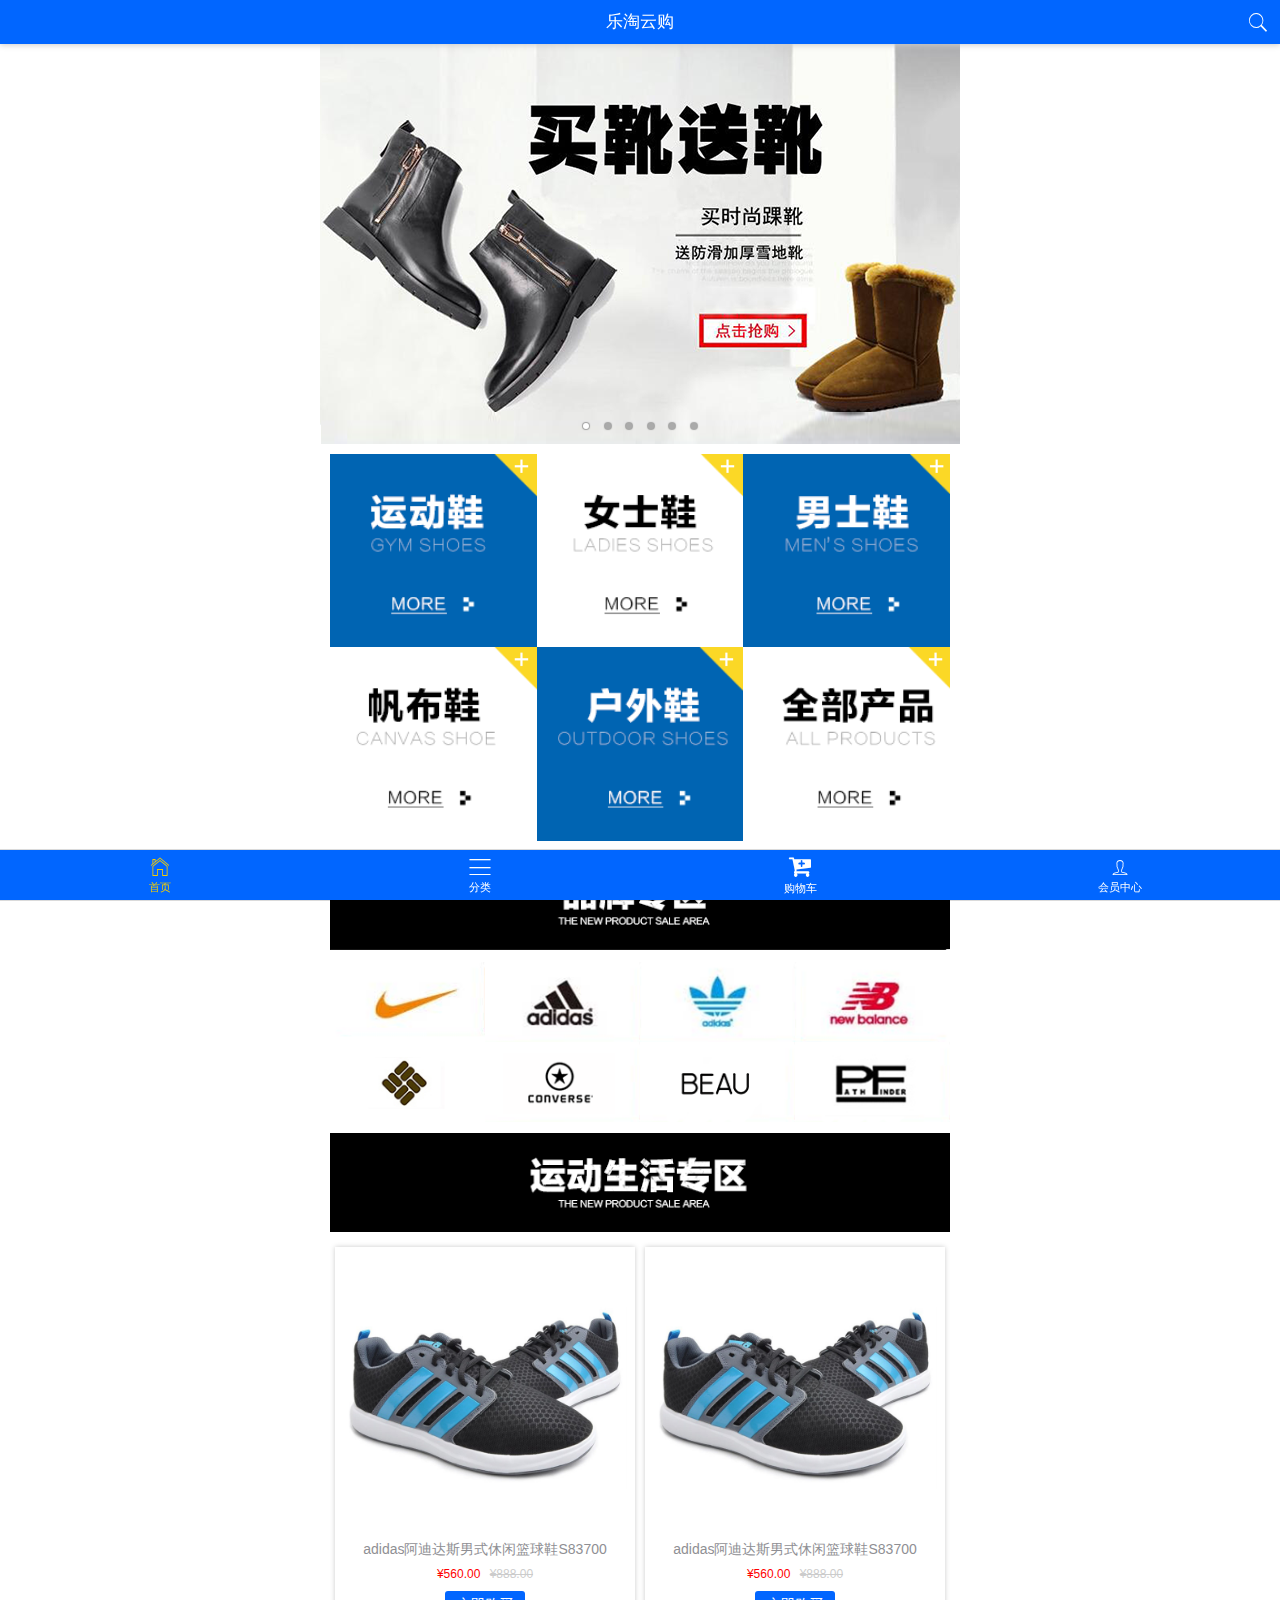
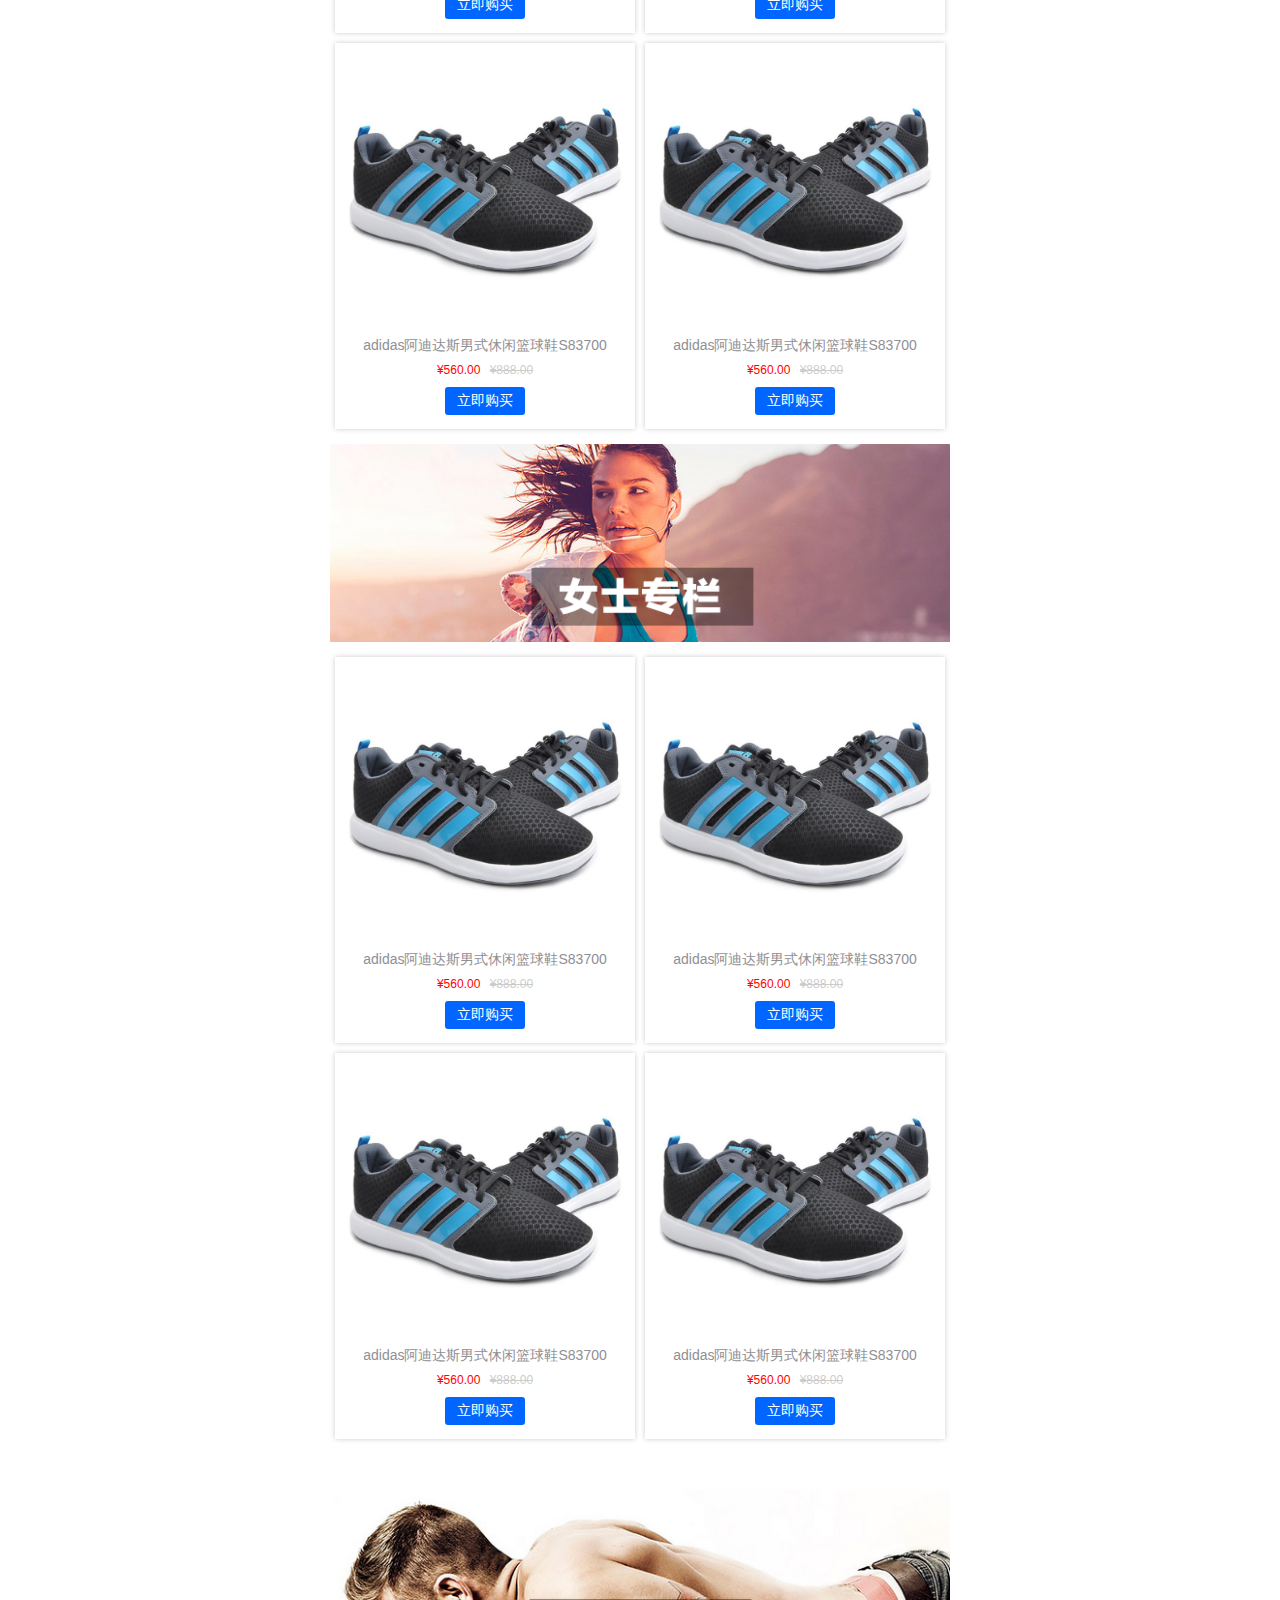
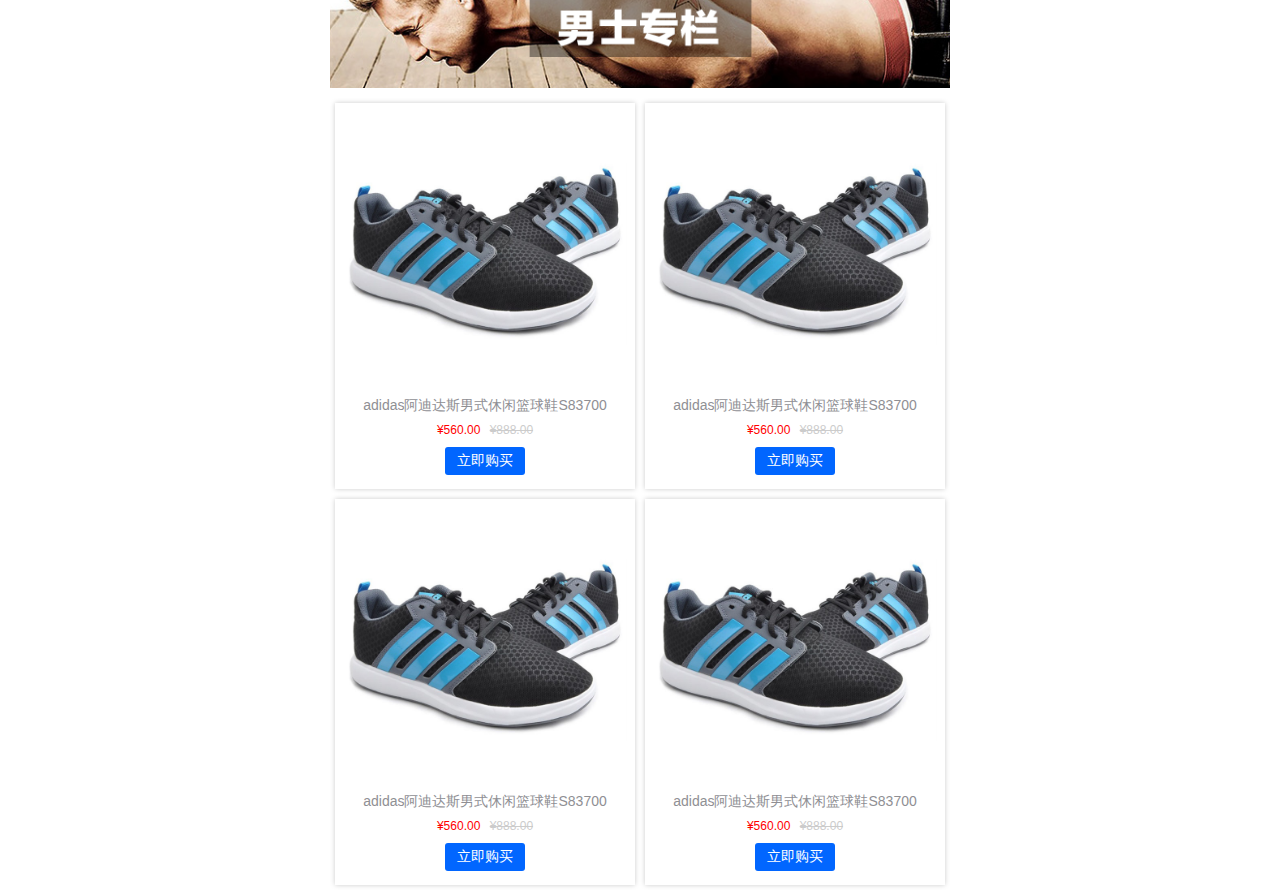
<file: public/bessie/index.html>
<!doctype html>
<html lang="en">
<head>
    <meta charset="UTF-8">
    <meta name="viewport"
          content="width=device-width, user-scalable=no, initial-scale=1.0, maximum-scale=1.0, minimum-scale=1.0"/>
    <title>乐淘云购首页</title>
    <link rel="stylesheet" href="assets/mui/css/mui.min.css"/>
    <link rel="stylesheet" href="assets/fontAwesome/css/font-awesome.min.css"/>
    <link rel="stylesheet" href="css/base.css"/>
    <link rel="stylesheet" href="css/index.css"/>
    <script src="assets/mui/js/mui.min.js"></script>
</head>
<body>
    <div class="lt_layout">
        <!--头部-->
        <header class="mui-bar mui-bar-nav bes-header">
            <a class="mui-icon mui-icon-search bes-right"></a>
            <h1 class="mui-title">乐淘云购</h1>
        </header>
        <!--底部导航-->
        <nav class="mui-bar mui-bar-tab footer bes-footer">
            <a class="mui-tab-item mui-active" href="index.html">
                <span class="mui-icon mui-icon-home"></span>
                <span class="mui-tab-label">首页</span>
            </a>
            <a class="mui-tab-item" href="category.html">
                <span class="mui-icon mui-icon-bars"></span>
                <span class="mui-tab-label">分类</span>
            </a>
            <a class="mui-tab-item" href="cart.html">
                <span class="mui-icon fa fa-cart-plus"></span>
                <span class="mui-tab-label">购物车</span>
            </a>
            <a class="mui-tab-item" href="user.html">
                <span class="mui-icon mui-icon-person"></span>
                <span class="mui-tab-label">会员中心</span>
            </a>
        </nav>
        <!--内容区-->
        <div class="mui-content bes-content">
            <!--banner-->
            <div class="bes-banner">
                <div class="mui-slider">
                    <!--图片组-->
                    <div class="mui-slider-group">
                        <div class="mui-slider-item">
                            <a href="javascript:;">
                                <img src="images/banner1.png" />
                            </a>
                        </div>
                        <div class="mui-slider-item">
                            <a href="javascript:;">
                                <img src="images/banner2.png" />
                            </a>
                        </div>
                        <div class="mui-slider-item">
                            <a href="javascript:;">
                                <img src="images/banner3.png" />
                            </a>
                        </div>
                        <div class="mui-slider-item">
                            <a href="javascript:;">
                                <img src="images/banner4.png" />
                            </a>
                        </div>
                        <div class="mui-slider-item">
                            <a href="javascript:;">
                                <img src="images/banner5.png" />
                            </a>
                        </div>
                        <div class="mui-slider-item">
                            <a href="javascript:;">
                                <img src="images/banner6.png" />
                            </a>
                        </div>
                    </div>
                    <!--圆点-->
                    <div class="mui-slider-indicator">
                        <div class="mui-indicator mui-active"></div>
                        <div class="mui-indicator"></div>
                        <div class="mui-indicator"></div>
                        <div class="mui-indicator"></div>
                        <div class="mui-indicator"></div>
                        <div class="mui-indicator"></div>
                    </div>
                </div>

            </div>
            <!--导航链接-->
            <div class="bes-navLinks clearfix">
                <ul>
                    <li>
                        <a href="javascript:;">
                            <img src="images/nav1.png" alt=""/>
                        </a>
                    </li>
                    <li>
                        <a href="javascript:;">
                            <img src="images/nav2.png" alt=""/>
                        </a>
                    </li>
                    <li>
                        <a href="javascript:;">
                            <img src="images/nav3.png" alt=""/>
                        </a>
                    </li>
                    <li>
                        <a href="javascript:;">
                            <img src="images/nav4.png" alt=""/>
                        </a>
                    </li>
                    <li>
                        <a href="javascript:;">
                            <img src="images/nav5.png" alt=""/>
                        </a>
                    </li>
                    <li>
                        <a href="javascript:;">
                            <img src="images/nav6.png" alt=""/>
                        </a>
                    </li>
                </ul>
                    
            </div>
            <!--品牌专区-->
            <div class="bes-brand clearfix">
                <div class="brandTitle">
                    <img src="images/title0.png" alt=""/>
                </div>
                <div class="brandLog">
                    <ul>
                        <li>
                            <a href="javascript:;">
                                <img src="images/brand1.png" alt=""/>
                            </a>
                        </li>
                        <li>
                            <a href="javascript:;">
                                <img src="images/brand2.png" alt=""/>
                            </a>
                        </li>
                        <li>
                            <a href="">
                                <img src="images/brand3.png" alt=""/>
                            </a>
                        </li>
                        <li>
                            <a href="javascript:;">
                                <img src="images/brand4.png" alt=""/>
                            </a>
                        </li>
                        <li>
                            <a href="javascript:;">
                                <img src="images/brand5.png" alt=""/>
                            </a>
                        </li>
                        <li>
                            <a href="javascript:;">
                                <img src="images/brand6.png" alt=""/>
                            </a>
                        </li>
                        <li>
                            <a href="">
                                <img src="images/brand7.png" alt=""/>
                            </a>
                        </li>
                        <li>
                            <a href="javascript:;">
                                <img src="images/brand8.png" alt=""/>
                            </a>
                        </li>
                    </ul>
                </div>
            </div>
            <!--运动生活专区-->
            <div class="bes-SportsLife clearfix">
                <div class="SportsLifeTitle">
                    <img src="images/title1.png" alt=""/>
                </div>
                <div class="bes-product">
                    <ul>
                        <li>
                            <a href="javascript:;">
                                <img src="images/product.jpg" alt=""/>
                                <span>adidas阿迪达斯男式休闲篮球鞋S83700</span>
                                <p>
                                    <span>¥560.00</span>
                                    <span>¥888.00</span>
                                </p>
                                <input type="button" value="立即购买" class="productBtn"/>
                            </a>
                        </li>
                        <li>
                            <a href="javascript:;">
                                <img src="images/product.jpg" alt=""/>
                                <span>adidas阿迪达斯男式休闲篮球鞋S83700</span>
                                <p>
                                    <span>¥560.00</span>
                                    <span>¥888.00</span>
                                </p>
                                <input type="button" value="立即购买" class="productBtn"/>
                            </a>
                        </li>
                        <li>
                            <a href="javascript:;">
                                <img src="images/product.jpg" alt=""/>
                                <span>adidas阿迪达斯男式休闲篮球鞋S83700</span>
                                <p>
                                    <span>¥560.00</span>
                                    <span>¥888.00</span>
                                </p>
                                <input type="button" value="立即购买" class="productBtn"/>
                            </a>
                        </li>
                        <li>
                            <a href="javascript:;">
                                <img src="images/product.jpg" alt=""/>
                                <span>adidas阿迪达斯男式休闲篮球鞋S83700</span>
                                <p>
                                    <span>¥560.00</span>
                                    <span>¥888.00</span>
                                </p>
                                <input type="button" value="立即购买" class="productBtn"/>
                            </a>
                        </li>


                    </ul>

                </div>
            </div>
            <!--女士专区-->
            <div class="bes-women">
                <div class="womenTitle">
                    <img src="images/title2.png" alt=""/>
                </div>
                <div class="bes-product">
                    <ul>
                        <li>
                            <a href="javascript:;">
                                <img src="images/product.jpg" alt=""/>
                                <span>adidas阿迪达斯男式休闲篮球鞋S83700</span>
                                <p>
                                    <span>¥560.00</span>
                                    <span>¥888.00</span>
                                </p>
                                <input type="button" value="立即购买" class="productBtn"/>
                            </a>
                        </li>
                        <li>
                            <a href="javascript:;">
                                <img src="images/product.jpg" alt=""/>
                                <span>adidas阿迪达斯男式休闲篮球鞋S83700</span>
                                <p>
                                    <span>¥560.00</span>
                                    <span>¥888.00</span>
                                </p>
                                <input type="button" value="立即购买" class="productBtn"/>
                            </a>
                        </li>
                        <li>
                            <a href="javascript:;">
                                <img src="images/product.jpg" alt=""/>
                                <span>adidas阿迪达斯男式休闲篮球鞋S83700</span>
                                <p>
                                    <span>¥560.00</span>
                                    <span>¥888.00</span>
                                </p>
                                <input type="button" value="立即购买" class="productBtn"/>
                            </a>
                        </li>
                        <li>
                            <a href="javascript:;">
                                <img src="images/product.jpg" alt=""/>
                                <span>adidas阿迪达斯男式休闲篮球鞋S83700</span>
                                <p>
                                    <span>¥560.00</span>
                                    <span>¥888.00</span>
                                </p>
                                <input type="button" value="立即购买" class="productBtn"/>
                            </a>
                        </li>


                    </ul>

                </div>
            </div>
            <!--男士专区-->
            <div class="bes-men">
                <div class="womenTitle">
                    <img src="images/title3.png" alt=""/>
                </div>
                <div class="bes-product">
                    <ul>
                        <li>
                            <a href="javascript:;">
                                <img src="images/product.jpg" alt=""/>
                                <span>adidas阿迪达斯男式休闲篮球鞋S83700</span>
                                <p>
                                    <span>¥560.00</span>
                                    <span>¥888.00</span>
                                </p>
                                <input type="button" value="立即购买" class="productBtn"/>
                            </a>
                        </li>
                        <li>
                            <a href="javascript:;">
                                <img src="images/product.jpg" alt=""/>
                                <span>adidas阿迪达斯男式休闲篮球鞋S83700</span>
                                <p>
                                    <span>¥560.00</span>
                                    <span>¥888.00</span>
                                </p>
                                <input type="button" value="立即购买" class="productBtn"/>
                            </a>
                        </li>
                        <li>
                            <a href="javascript:;">
                                <img src="images/product.jpg" alt=""/>
                                <span>adidas阿迪达斯男式休闲篮球鞋S83700</span>
                                <p>
                                    <span>¥560.00</span>
                                    <span>¥888.00</span>
                                </p>
                                <input type="button" value="立即购买" class="productBtn"/>
                            </a>
                        </li>
                        <li>
                            <a href="javascript:;">
                                <img src="images/product.jpg" alt=""/>
                                <span>adidas阿迪达斯男式休闲篮球鞋S83700</span>
                                <p>
                                    <span>¥560.00</span>
                                    <span>¥888.00</span>
                                </p>
                                <input type="button" value="立即购买" class="productBtn"/>
                            </a>
                        </li>


                    </ul>

                </div>
            </div>
        </div>
    </div>



    <!--自动轮播-->
    <script>
        var gallery = mui('.mui-slider');
        gallery.slider({
            interval:1000
        });
    </script>
</body>
</html>
</file>
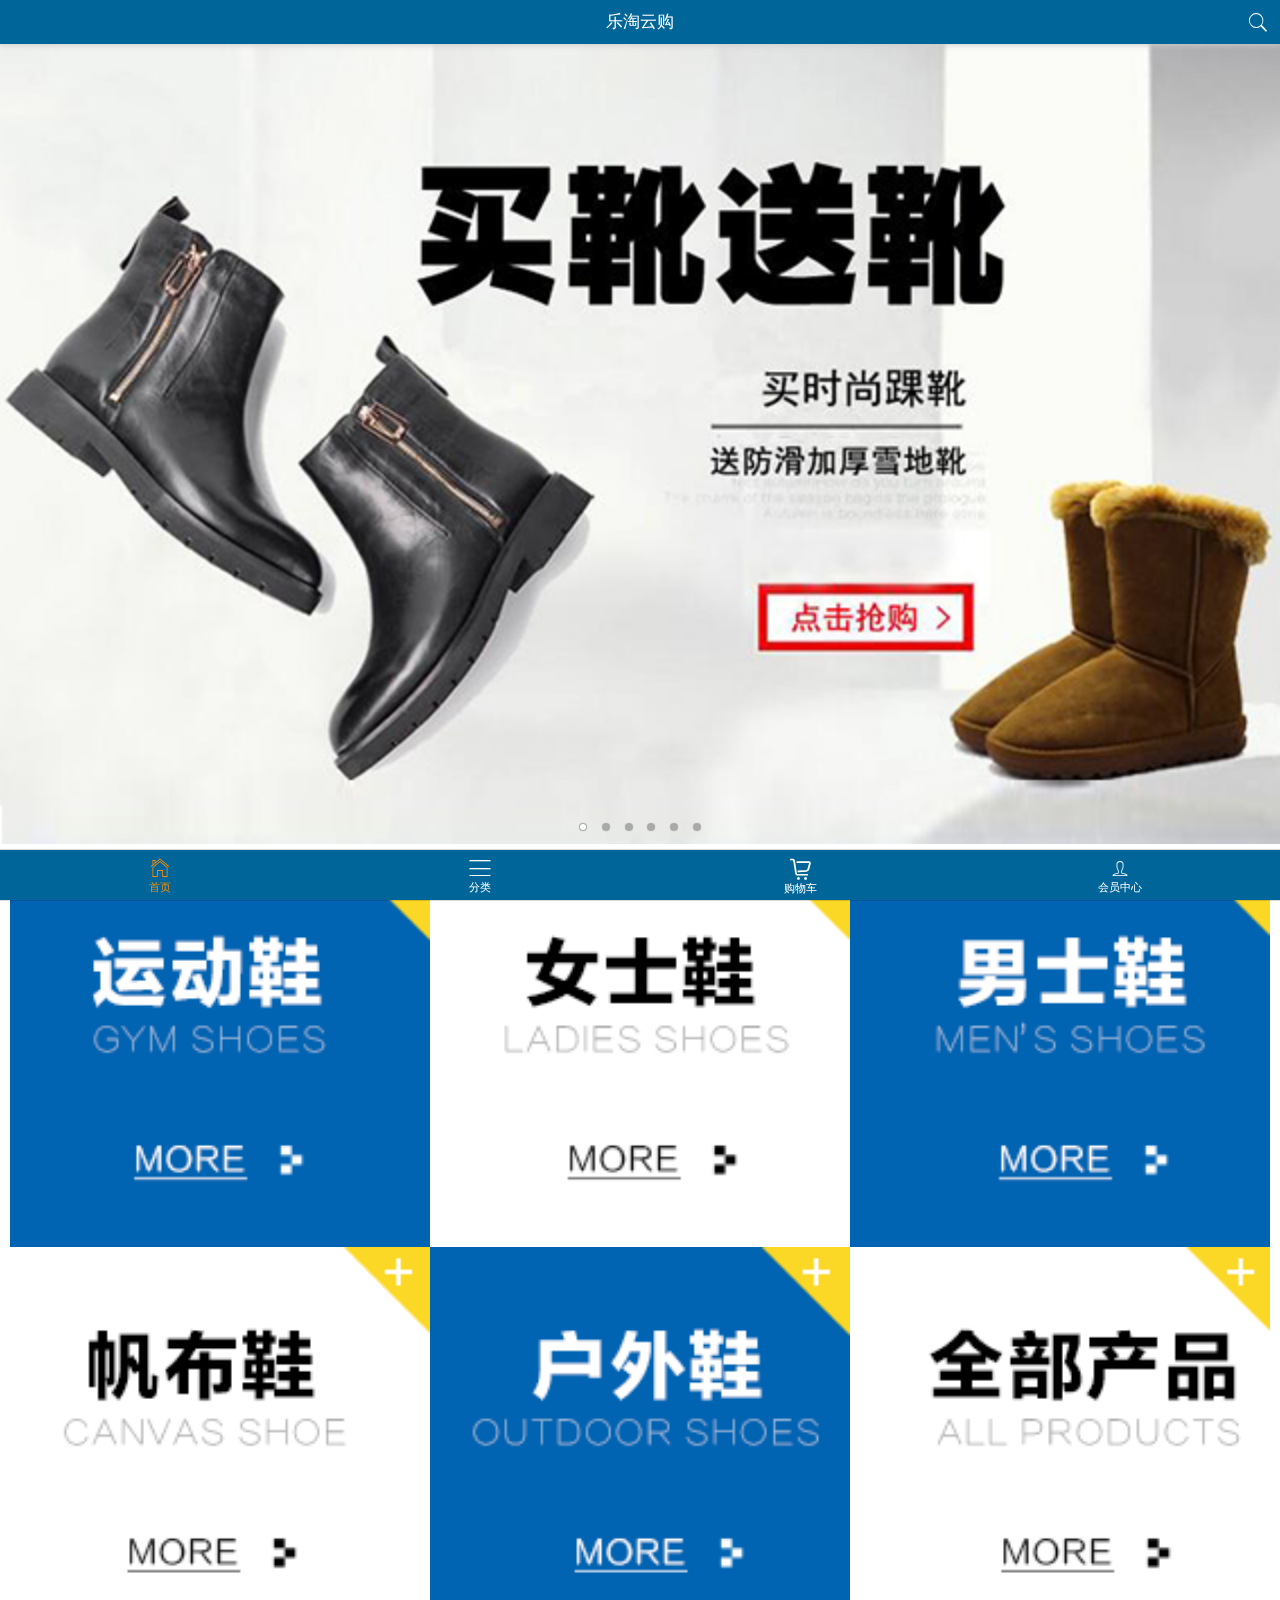
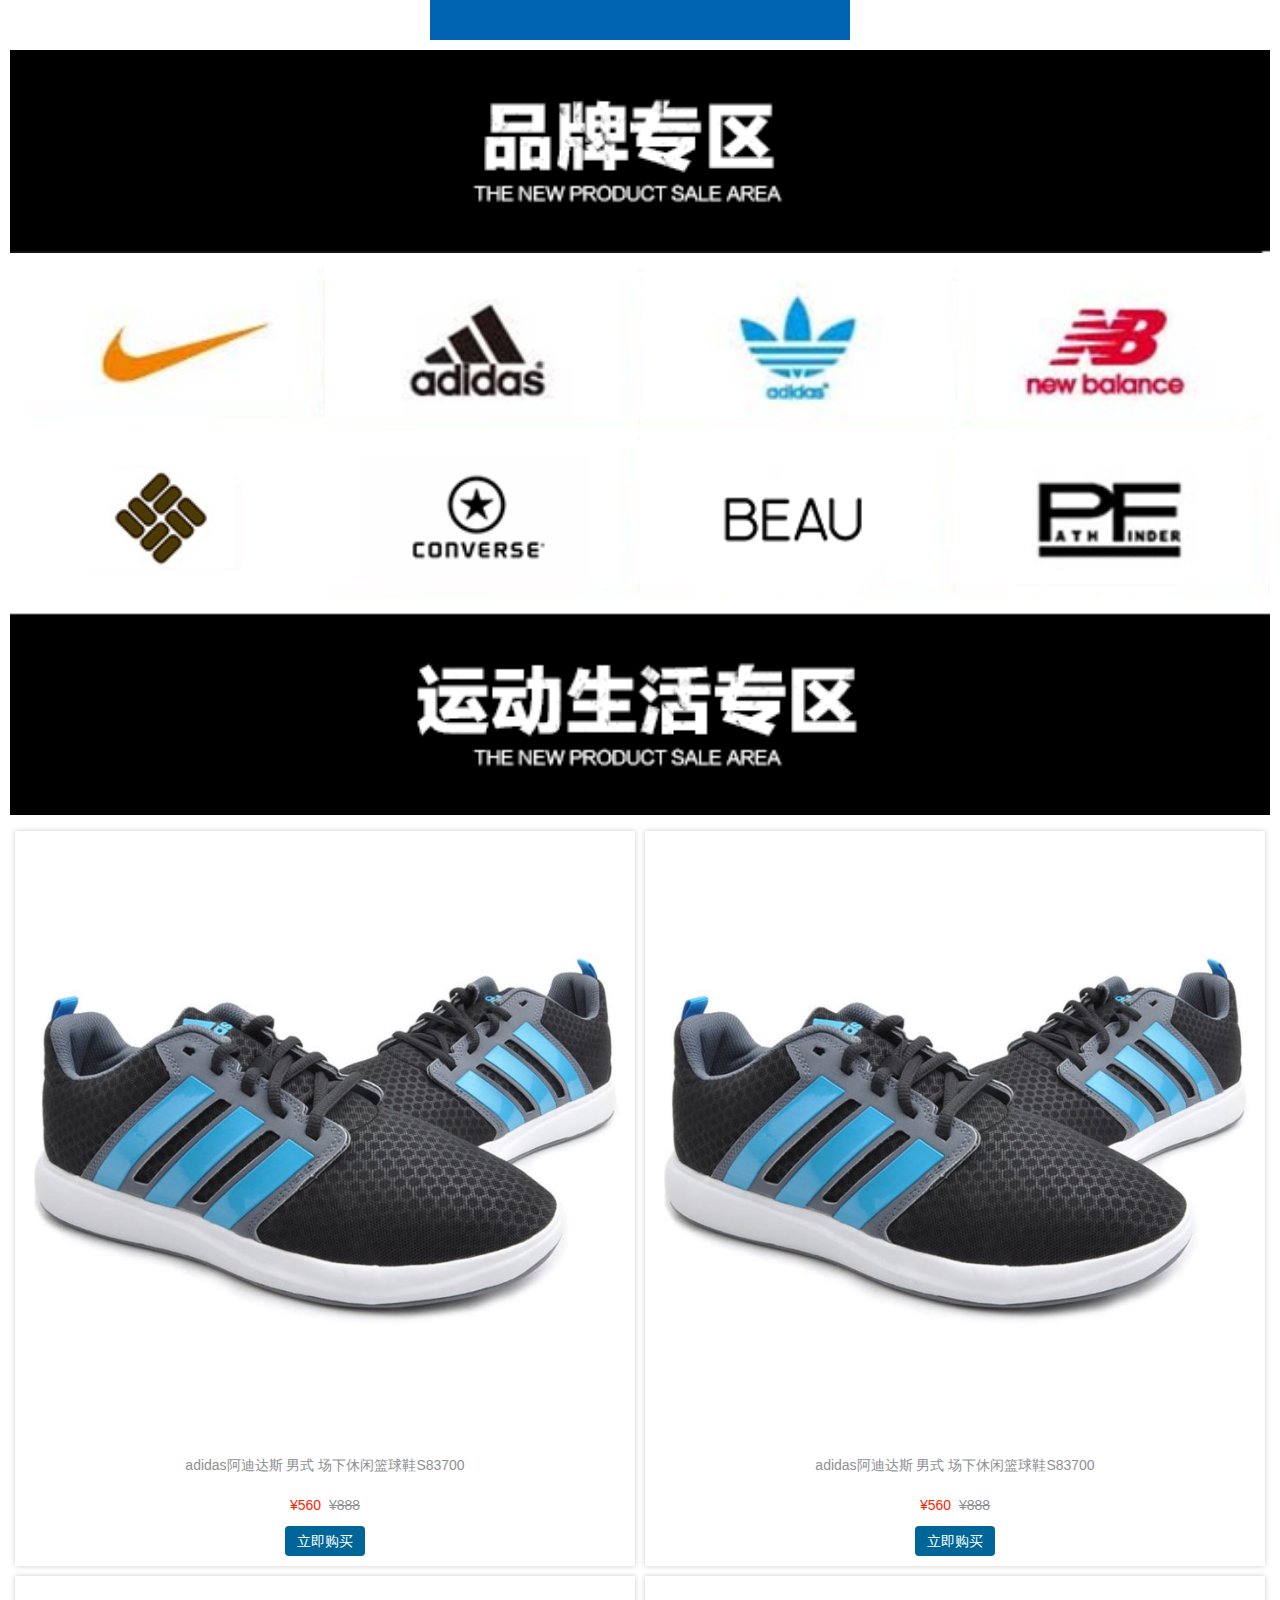
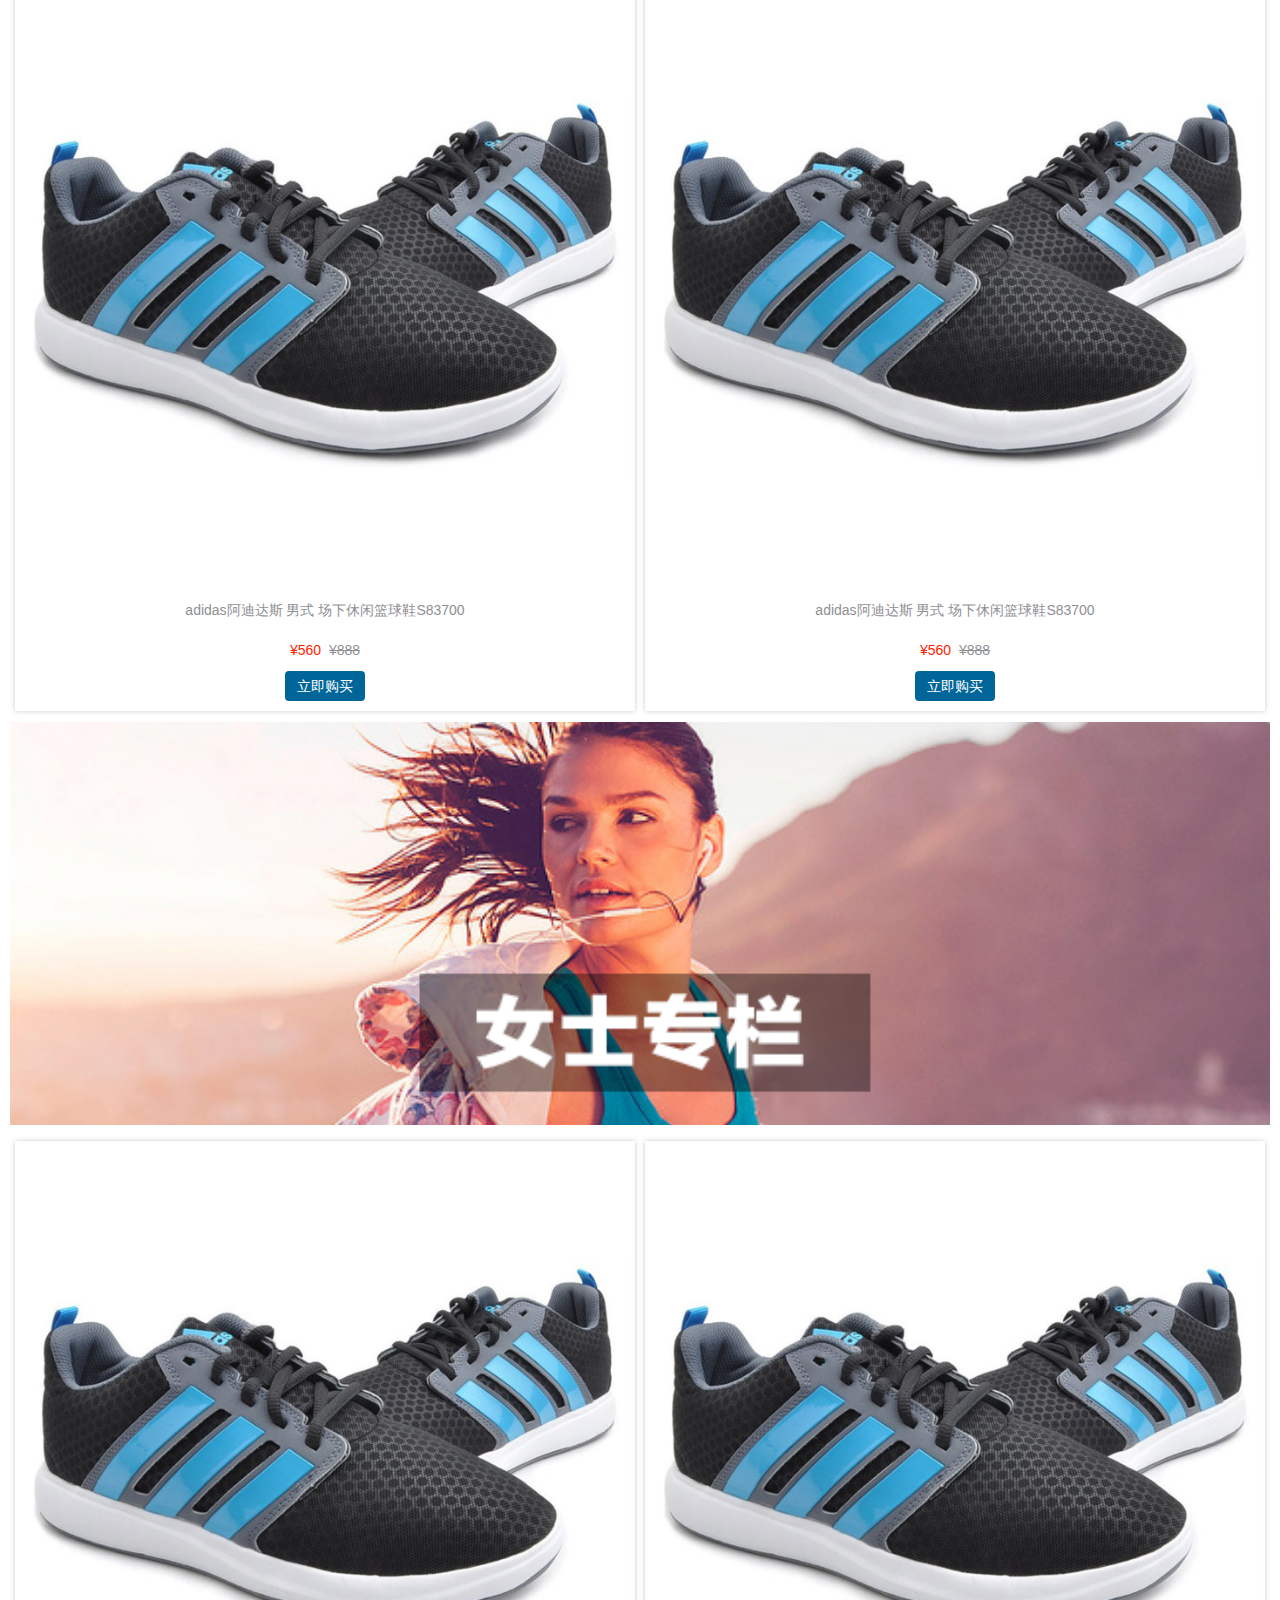
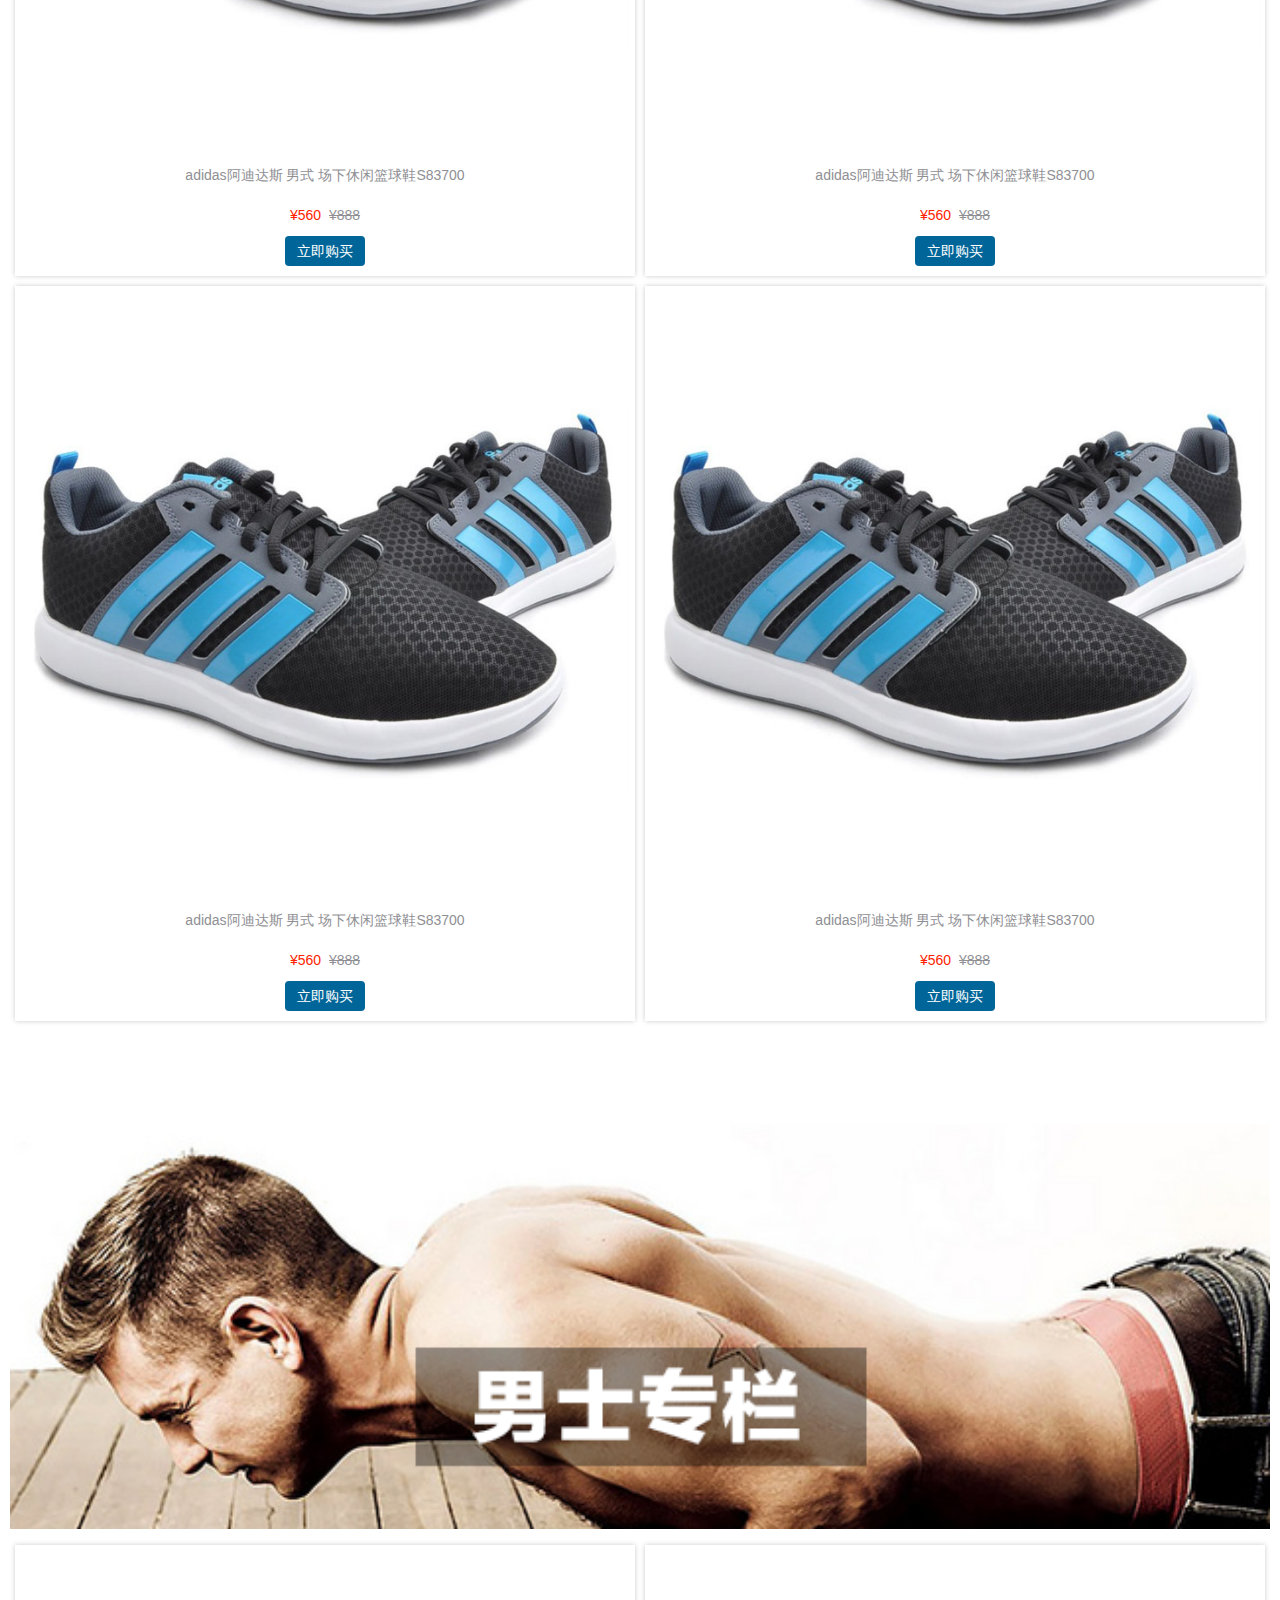
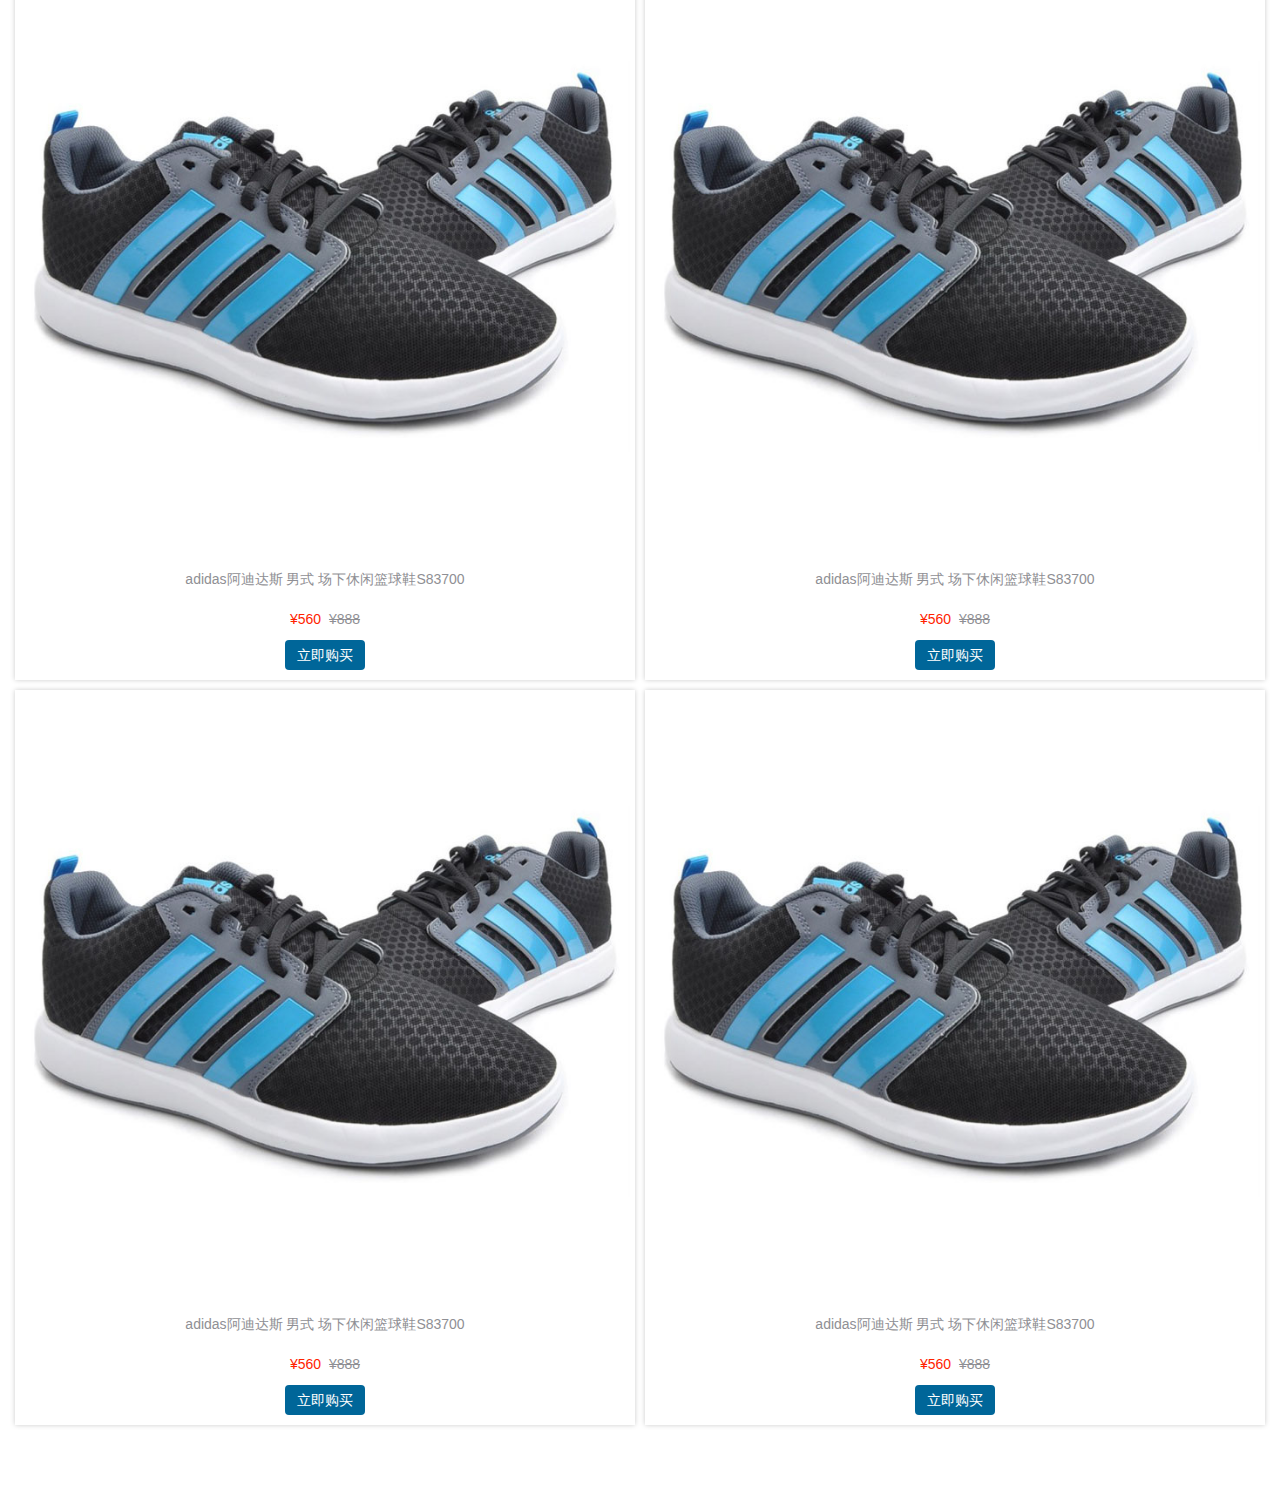
<file: public/m/index.html>
<!DOCTYPE html>
<html lang="en">
<head>
	<meta charset="UTF-8">
	<title>Document</title>
	<meta name="viewport" content="width=device-width, user-scalable=no, initial-scale=1.0, maximum-scale=1.0, minimum-scale=1.0">
	<link rel="stylesheet" href="assets/mui/css/mui.min.css">
	<link rel="stylesheet" href="css/base.css">
	<script src="assets/mui/js/mui.min.js"></script>
	<script src="assets/zepto/zepto.min.js"></script>
	<script src="js/public.js"></script>
</head>
<body>
	<header class="mui-bar mui-bar-nav my-header">
		<h1 class="mui-title">乐淘云购</h1>
		<a href="search.html" class="mui-icon mui-icon-search mui-pull-right"></a>
	</header>
	<nav class="mui-bar mui-bar-tab my-footer">
		<a class="mui-tab-item mui-active" href="index.html">
			<span class="mui-icon mui-icon-home"></span>
			<span class="mui-tab-label">首页</span>
		</a>
		<a class="mui-tab-item" href="category.html">
			<span class="mui-icon mui-icon-bars"></span>
			<span class="mui-tab-label">分类</span>
		</a>
		<a class="mui-tab-item" href="cart.html">
			<span class="mui-icon iconfont icon-daohanggouwuche"></span>
			<span class="mui-tab-label">购物车</span>
		</a>
		<a class="mui-tab-item" href="user.html">
			<span class="mui-icon mui-icon-person"></span>
			<span class="mui-tab-label">会员中心</span>
		</a>
	</nav>
	<div class="mui-content">

		<!-- 轮播图 -->
		<div class="mui-slider">
			<div class="mui-slider-group">
				<div class="mui-slider-item">
					<a href="#">
						<img src="images/banner1.png" />
					</a>
				</div>
				<div class="mui-slider-item">
					<a href="#">
						<img src="images/banner2.png" />
					</a>
				</div>
				<div class="mui-slider-item">
					<a href="#">
						<img src="images/banner3.png" />
					</a>
				</div>
				<div class="mui-slider-item">
					<a href="#">
						<img src="images/banner4.png" />
					</a>
				</div>
				<div class="mui-slider-item">
					<a href="#">
						<img src="images/banner5.png" />
					</a>
				</div>
				<div class="mui-slider-item">
					<a href="#">
						<img src="images/banner6.png" />
					</a>
				</div>
			</div>
			<div class="mui-slider-indicator">
				<div class="mui-indicator mui-active"></div>
				<div class="mui-indicator"></div>
				<div class="mui-indicator"></div>
				<div class="mui-indicator"></div>
				<div class="mui-indicator"></div>
				<div class="mui-indicator"></div>
			</div>
		</div>
		<!-- /轮播图 -->

		<!-- 导航链接 -->
		<div class="nav-links mui-clearfix">
			<a href="#">
				<img src="images/nav1.png">
			</a>
			<a href="#">
				<img src="images/nav2.png">
			</a>
			<a href="#">
				<img src="images/nav3.png">
			</a>
			<a href="#">
				<img src="images/nav4.png">
			</a>
			<a href="#">
				<img src="images/nav5.png">
			</a>
			<a href="#">
				<img src="images/nav6.png">
			</a>
		</div>
		<!-- /导航链接 -->

		<!-- 品牌专区 -->
		<div class="brand">
			<img src="images/title0.png" class="title">
			<ul>
				<li><a href=""><img src="images/brand1.png" alt=""></a></li>
				<li><a href=""><img src="images/brand2.png" alt=""></a></li>
				<li><a href=""><img src="images/brand3.png" alt=""></a></li>
				<li><a href=""><img src="images/brand4.png" alt=""></a></li>
				<li><a href=""><img src="images/brand5.png" alt=""></a></li>
				<li><a href=""><img src="images/brand6.png" alt=""></a></li>
				<li><a href=""><img src="images/brand7.png" alt=""></a></li>
				<li><a href=""><img src="images/brand8.png" alt=""></a></li>
			</ul>
		</div>
		<!-- /品牌专区 -->

		<!-- 运动生活专区 -->
		<div class="product">
			<img src="images/title1.png" class="title">
			<ul class="mui-clearfix">
				<li>
					<a href="#">
						<img src="images/product.jpg">
						<span class="name">
							adidas阿迪达斯 男式 场下休闲篮球鞋S83700
						</span>
						<p>
							<span>¥560</span>
							<span>¥888</span>
						</p>
						<span class="buy-now">立即购买</span>
					</a>
				</li>
				<li>
					<a href="#">
						<img src="images/product.jpg">
						<span class="name">
							adidas阿迪达斯 男式 场下休闲篮球鞋S83700
						</span>
						<p>
							<span>¥560</span>
							<span>¥888</span>
						</p>
						<span class="buy-now">立即购买</span>
					</a>
				</li>
				<li>
					<a href="#">
						<img src="images/product.jpg">
						<span class="name">
							adidas阿迪达斯 男式 场下休闲篮球鞋S83700
						</span>
						<p>
							<span>¥560</span>
							<span>¥888</span>
						</p>
						<span class="buy-now">立即购买</span>
					</a>
				</li>
				<li>
					<a href="#">
						<img src="images/product.jpg">
						<span class="name">
							adidas阿迪达斯 男式 场下休闲篮球鞋S83700
						</span>
						<p>
							<span>¥560</span>
							<span>¥888</span>
						</p>
						<span class="buy-now">立即购买</span>
					</a>
				</li>
			</ul>
		</div>
		<!-- /运动生活专区 -->

		<!-- 女士专栏 -->
		<div class="product">
			<img src="images/title2.png" class="title">
			<ul class="mui-clearfix">
				<li>
					<a href="#">
						<img src="images/product.jpg">
						<span class="name">
							adidas阿迪达斯 男式 场下休闲篮球鞋S83700
						</span>
						<p>
							<span>¥560</span>
							<span>¥888</span>
						</p>
						<span class="buy-now">立即购买</span>
					</a>
				</li>
				<li>
					<a href="#">
						<img src="images/product.jpg">
						<span class="name">
							adidas阿迪达斯 男式 场下休闲篮球鞋S83700
						</span>
						<p>
							<span>¥560</span>
							<span>¥888</span>
						</p>
						<span class="buy-now">立即购买</span>
					</a>
				</li>
				<li>
					<a href="#">
						<img src="images/product.jpg">
						<span class="name">
							adidas阿迪达斯 男式 场下休闲篮球鞋S83700
						</span>
						<p>
							<span>¥560</span>
							<span>¥888</span>
						</p>
						<span class="buy-now">立即购买</span>
					</a>
				</li>
				<li>
					<a href="#">
						<img src="images/product.jpg">
						<span class="name">
							adidas阿迪达斯 男式 场下休闲篮球鞋S83700
						</span>
						<p>
							<span>¥560</span>
							<span>¥888</span>
						</p>
						<span class="buy-now">立即购买</span>
					</a>
				</li>
			</ul>
		</div>
		<!-- /女士专栏 -->

		<!-- 男士专栏 -->
		<div class="product">
			<img src="images/title3.png" class="title">
			<ul class="mui-clearfix">
				<li>
					<a href="#">
						<img src="images/product.jpg">
						<span class="name">
							adidas阿迪达斯 男式 场下休闲篮球鞋S83700
						</span>
						<p>
							<span>¥560</span>
							<span>¥888</span>
						</p>
						<span class="buy-now">立即购买</span>
					</a>
				</li>
				<li>
					<a href="#">
						<img src="images/product.jpg">
						<span class="name">
							adidas阿迪达斯 男式 场下休闲篮球鞋S83700
						</span>
						<p>
							<span>¥560</span>
							<span>¥888</span>
						</p>
						<span class="buy-now">立即购买</span>
					</a>
				</li>
				<li>
					<a href="#">
						<img src="images/product.jpg">
						<span class="name">
							adidas阿迪达斯 男式 场下休闲篮球鞋S83700
						</span>
						<p>
							<span>¥560</span>
							<span>¥888</span>
						</p>
						<span class="buy-now">立即购买</span>
					</a>
				</li>
				<li>
					<a href="#">
						<img src="images/product.jpg">
						<span class="name">
							adidas阿迪达斯 男式 场下休闲篮球鞋S83700
						</span>
						<p>
							<span>¥560</span>
							<span>¥888</span>
						</p>
						<span class="buy-now">立即购买</span>
					</a>
				</li>
			</ul>
		</div>
		<!-- /男士专栏 -->
	</div>
</body>
</html>
</file>
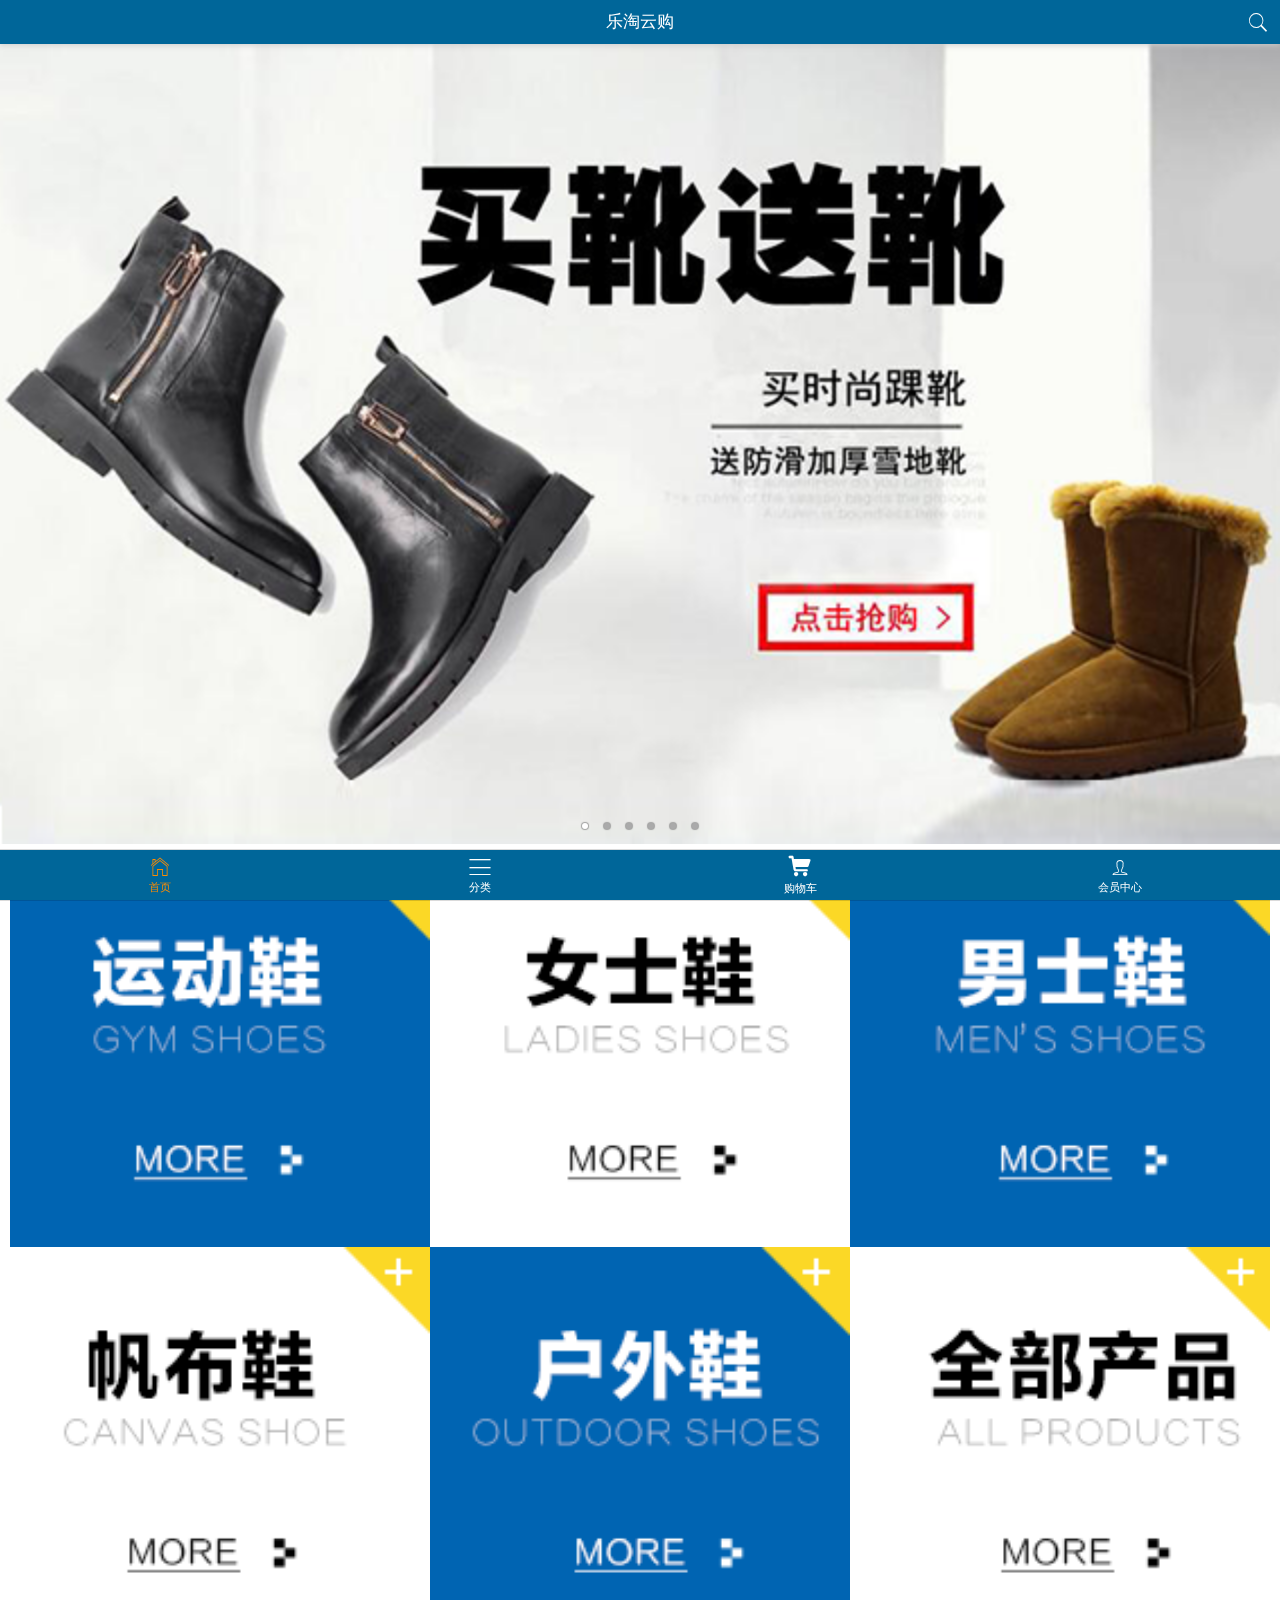
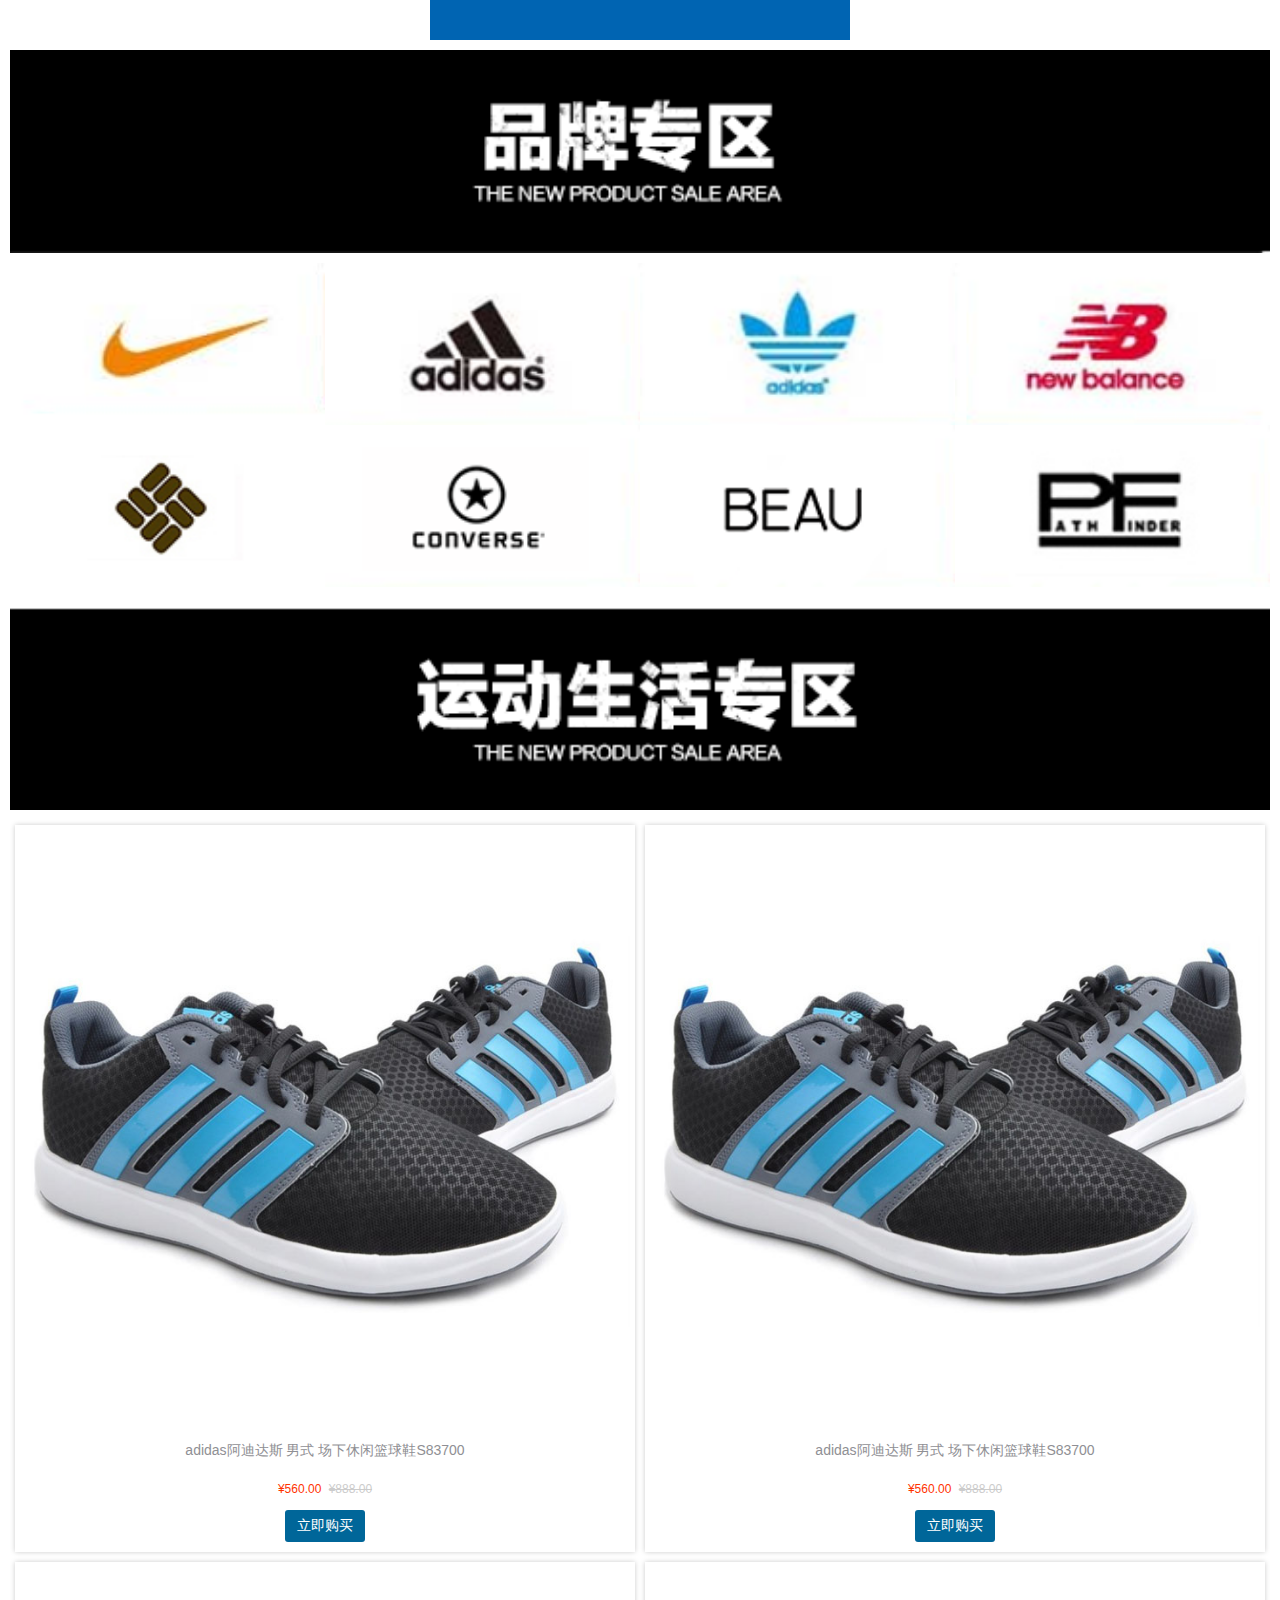
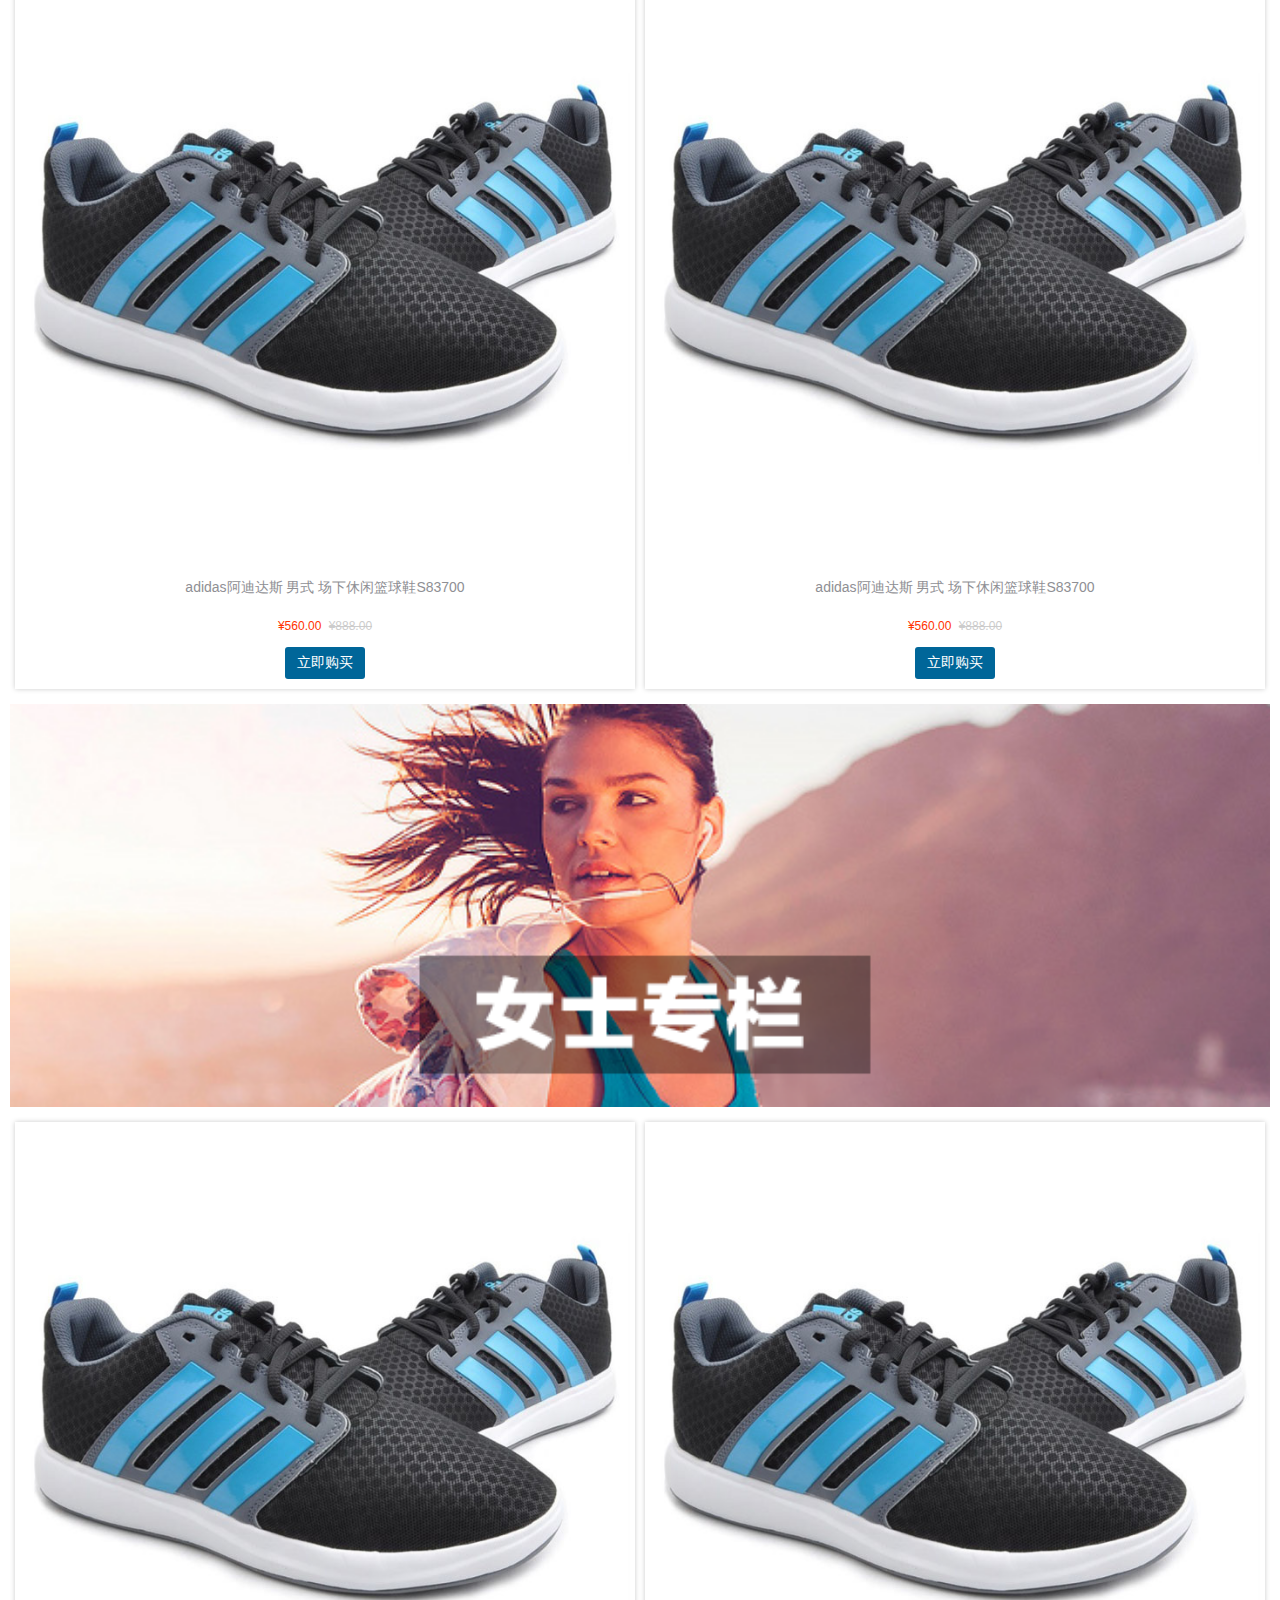
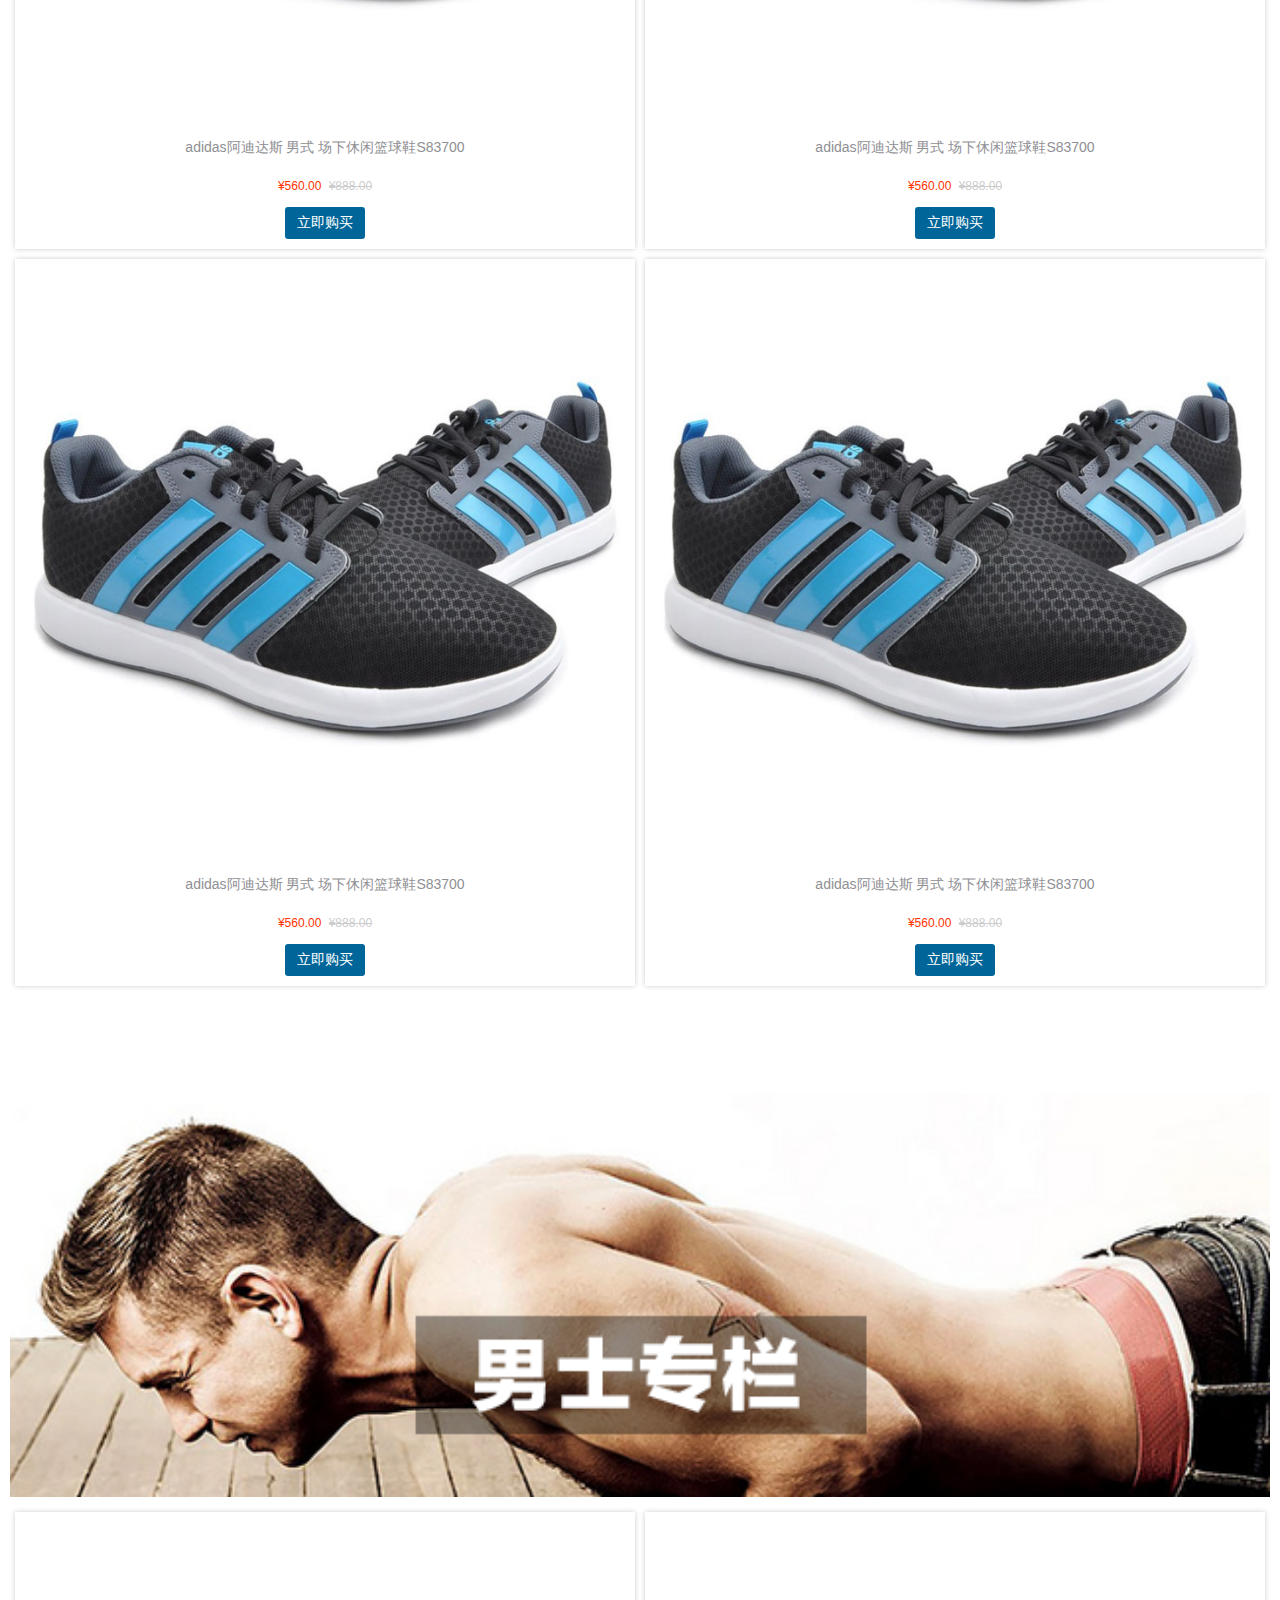
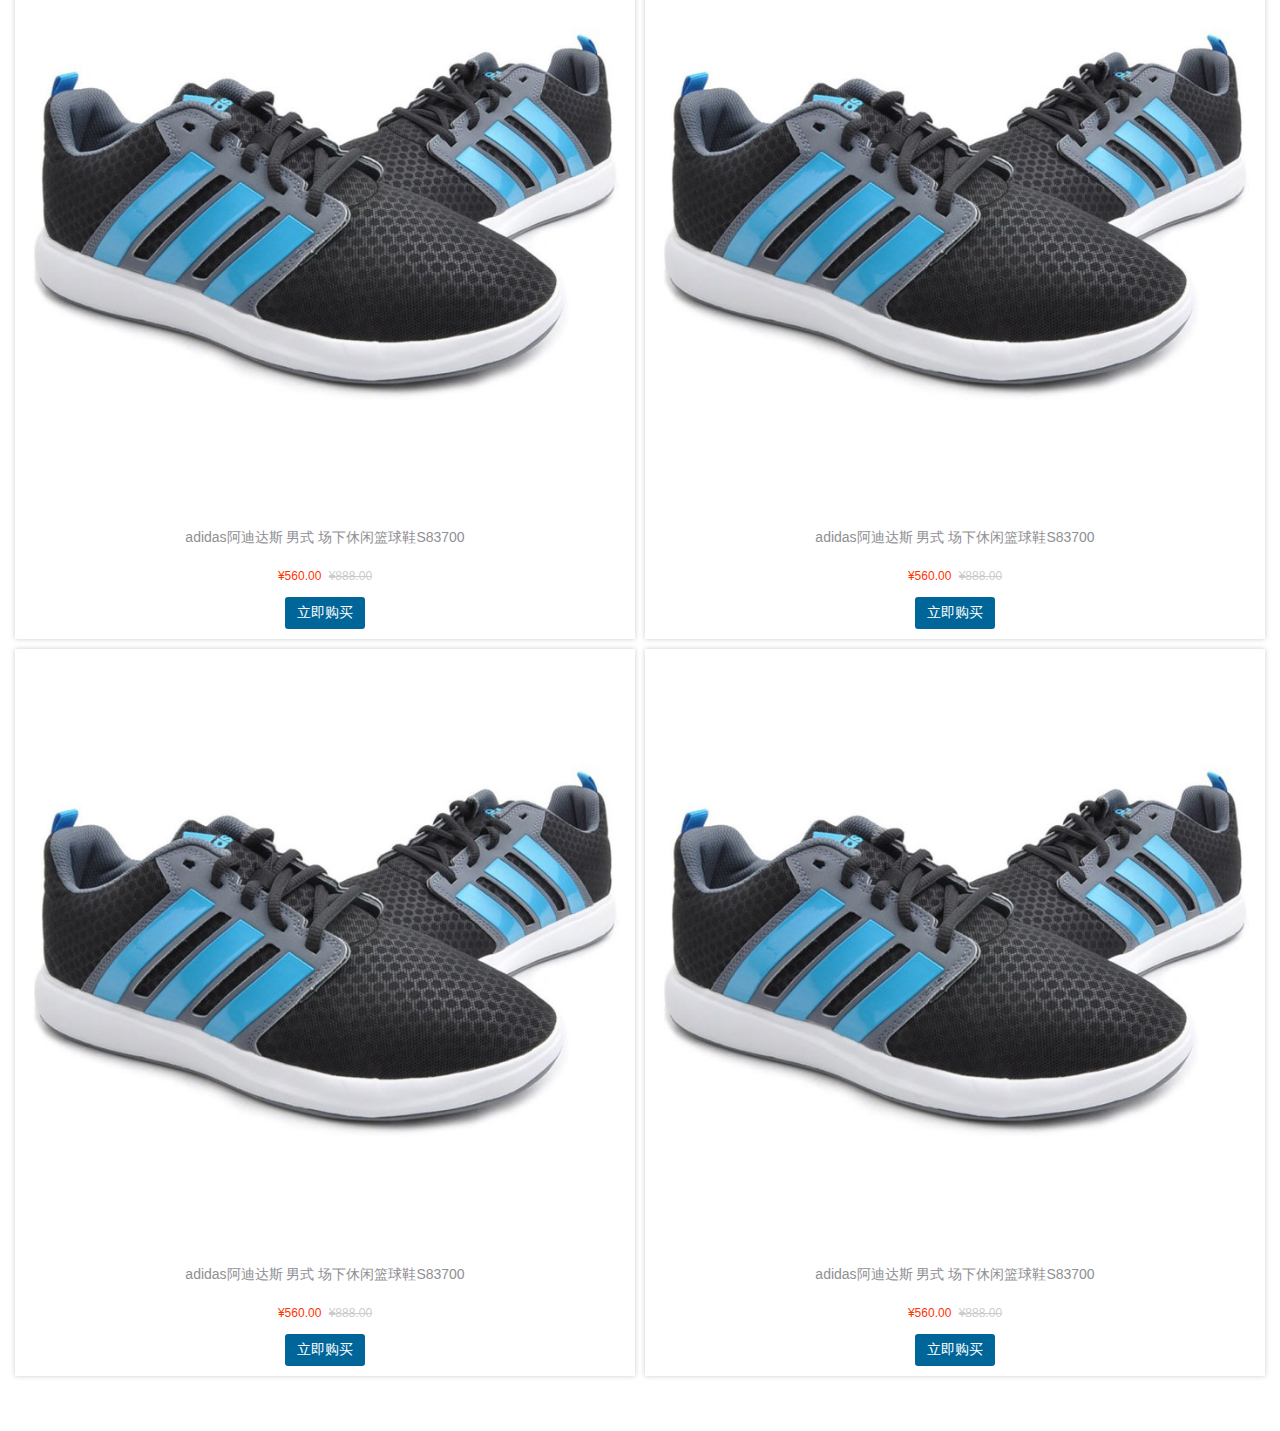
<file: public/mobile/index.html>
<!DOCTYPE html>
<html lang="en">
<head>
	<meta charset="UTF-8">
	<title>Document</title>
	<meta name="viewport" content="width=device-width, user-scalable=no, initial-scale=1.0, maximum-scale=1.0, minimum-scale=1.0">
	<link rel="stylesheet" href="assets/mui/css/mui.min.css">
	<link rel="stylesheet" href="assets/mui/css/iconfont.css">
	<link rel="stylesheet" href="css/base.css">
	<link rel="stylesheet" href="css/index.css">
	<script src="assets/zepto/zepto.min.js"></script>
	<script src="assets/mui/js/mui.min.js"></script>
	<script src="js/common.js"></script>
</head>
<body>

	<header class="mui-bar mui-bar-nav header">
		<h1 class="mui-title">乐淘云购</h1>
		<a href="search.html" class="mui-icon mui-icon-search mui-pull-right"></a>
	</header>
	<nav class="mui-bar mui-bar-tab footer">
		<a class="mui-tab-item mui-active" href="index.html">
			<span class="mui-icon mui-icon-home"></span>
			<span class="mui-tab-label">首页</span>
		</a>
		<a class="mui-tab-item" href="category.html">
			<span class="mui-icon mui-icon-bars"></span>
			<span class="mui-tab-label">分类</span>
		</a>
		<a class="mui-tab-item" href="cart.html">
			<span class="mui-icon iconfont icon-gouwuche"></span>
			<span class="mui-tab-label">购物车</span>
		</a>
		<a class="mui-tab-item" href="user.html">
			<span class="mui-icon mui-icon-person"></span>
			<span class="mui-tab-label">会员中心</span>
		</a>
	</nav>
	<div class="mui-content">
		<div class="mui-slider">
			<div class="mui-slider-group mui-slider-loop">
				<div class="mui-slider-item">
					<a href="#"><img src="images/banner6.png" /></a>
				</div>
				<div class="mui-slider-item">
					<a href="#"><img src="images/banner1.png" /></a>
				</div>
				<div class="mui-slider-item">
					<a href="#"><img src="images/banner2.png" /></a>
				</div>
				<div class="mui-slider-item">
					<a href="#"><img src="images/banner3.png" /></a>
				</div>
				<div class="mui-slider-item">
					<a href="#"><img src="images/banner4.png" /></a>
				</div>
				<div class="mui-slider-item">
					<a href="#"><img src="images/banner5.png" /></a>
				</div>
				<div class="mui-slider-item">
					<a href="#"><img src="images/banner6.png" /></a>
				</div>
				<div class="mui-slider-item">
					<a href="#"><img src="images/banner1.png" /></a>
				</div>
			</div>
			<div class="mui-slider-indicator indicator">
			    <div class="mui-indicator mui-active"></div>
			    <div class="mui-indicator"></div>
			    <div class="mui-indicator"></div>
			    <div class="mui-indicator"></div>
			    <div class="mui-indicator"></div>
			    <div class="mui-indicator"></div>
			</div>
		</div>
		<div class="nav-link mui-clearfix">
			<a href="#"><img src="images/nav1.png"></a>
			<a href="#"><img src="images/nav2.png"></a>
			<a href="#"><img src="images/nav3.png"></a>
			<a href="#"><img src="images/nav4.png"></a>
			<a href="#"><img src="images/nav5.png"></a>
			<a href="#"><img src="images/nav6.png"></a>
		</div>
		<div class="brand">
			<img src="images/title0.png" class="title">
			<ul class="list mui-clearfix">
				<li>
					<a href="#">
						<img src="images/brand1.png">
					</a>
				</li>
				<li>
					<a href="#">
						<img src="images/brand2.png">
					</a>
				</li>
				<li>
					<a href="#">
						<img src="images/brand3.png">
					</a>
				</li>
				<li>
					<a href="#">
						<img src="images/brand4.png">
					</a>
				</li>
				<li>
					<a href="#">
						<img src="images/brand5.png">
					</a>
				</li>
				<li>
					<a href="#">
						<img src="images/brand6.png">
					</a>
				</li>
				<li>
					<a href="#">
						<img src="images/brand7.png">
					</a>
				</li>
				<li>
					<a href="#">
						<img src="images/brand8.png">
					</a>
				</li>
			</ul>
		</div>
		<div class="product">
			<img src="images/title1.png" class="title">
			<ul class="list mui-clearfix">
				<li>
					<a href="#">
						<img src="images/product.jpg">
						<span class="name">
							adidas阿迪达斯 男式 场下休闲篮球鞋S83700
						</span>
						<p>
							<span>¥560.00</span>
							<span>¥888.00</span>
						</p>
						<button class="buy-now">立即购买</button>
					</a>
				</li>
				<li>
					<a href="#">
						<img src="images/product.jpg">
						<span class="name">
							adidas阿迪达斯 男式 场下休闲篮球鞋S83700
						</span>
						<p>
							<span>¥560.00</span>
							<span>¥888.00</span>
						</p>
						<button class="buy-now">立即购买</button>
					</a>
				</li>
				<li>
					<a href="#">
						<img src="images/product.jpg">
						<span class="name">
							adidas阿迪达斯 男式 场下休闲篮球鞋S83700
						</span>
						<p>
							<span>¥560.00</span>
							<span>¥888.00</span>
						</p>
						<button class="buy-now">立即购买</button>
					</a>
				</li>
				<li>
					<a href="#">
						<img src="images/product.jpg">
						<span class="name">
							adidas阿迪达斯 男式 场下休闲篮球鞋S83700
						</span>
						<p>
							<span>¥560.00</span>
							<span>¥888.00</span>
						</p>
						<button class="buy-now">立即购买</button>
					</a>
				</li>
			</ul>
		</div>
		<div class="product">
			<img src="images/title2.png" class="title">
			<ul class="list mui-clearfix">
				<li>
					<a href="#">
						<img src="images/product.jpg">
						<span class="name">
							adidas阿迪达斯 男式 场下休闲篮球鞋S83700
						</span>
						<p>
							<span>¥560.00</span>
							<span>¥888.00</span>
						</p>
						<button class="buy-now">立即购买</button>
					</a>
				</li>
				<li>
					<a href="#">
						<img src="images/product.jpg">
						<span class="name">
							adidas阿迪达斯 男式 场下休闲篮球鞋S83700
						</span>
						<p>
							<span>¥560.00</span>
							<span>¥888.00</span>
						</p>
						<button class="buy-now">立即购买</button>
					</a>
				</li>
				<li>
					<a href="#">
						<img src="images/product.jpg">
						<span class="name">
							adidas阿迪达斯 男式 场下休闲篮球鞋S83700
						</span>
						<p>
							<span>¥560.00</span>
							<span>¥888.00</span>
						</p>
						<button class="buy-now">立即购买</button>
					</a>
				</li>
				<li>
					<a href="#">
						<img src="images/product.jpg">
						<span class="name">
							adidas阿迪达斯 男式 场下休闲篮球鞋S83700
						</span>
						<p>
							<span>¥560.00</span>
							<span>¥888.00</span>
						</p>
						<button class="buy-now">立即购买</button>
					</a>
				</li>
			</ul>
		</div>
		<div class="product">
			<img src="images/title3.png" class="title">
			<ul class="list mui-clearfix">
				<li>
					<a href="#">
						<img src="images/product.jpg">
						<span class="name">
							adidas阿迪达斯 男式 场下休闲篮球鞋S83700
						</span>
						<p>
							<span>¥560.00</span>
							<span>¥888.00</span>
						</p>
						<button class="buy-now">立即购买</button>
					</a>
				</li>
				<li>
					<a href="#">
						<img src="images/product.jpg">
						<span class="name">
							adidas阿迪达斯 男式 场下休闲篮球鞋S83700
						</span>
						<p>
							<span>¥560.00</span>
							<span>¥888.00</span>
						</p>
						<button class="buy-now">立即购买</button>
					</a>
				</li>
				<li>
					<a href="#">
						<img src="images/product.jpg">
						<span class="name">
							adidas阿迪达斯 男式 场下休闲篮球鞋S83700
						</span>
						<p>
							<span>¥560.00</span>
							<span>¥888.00</span>
						</p>
						<button class="buy-now">立即购买</button>
					</a>
				</li>
				<li>
					<a href="#">
						<img src="images/product.jpg">
						<span class="name">
							adidas阿迪达斯 男式 场下休闲篮球鞋S83700
						</span>
						<p>
							<span>¥560.00</span>
							<span>¥888.00</span>
						</p>
						<button class="buy-now">立即购买</button>
					</a>
				</li>
			</ul>
		</div>
	</div>
</body>
</html>
</file>
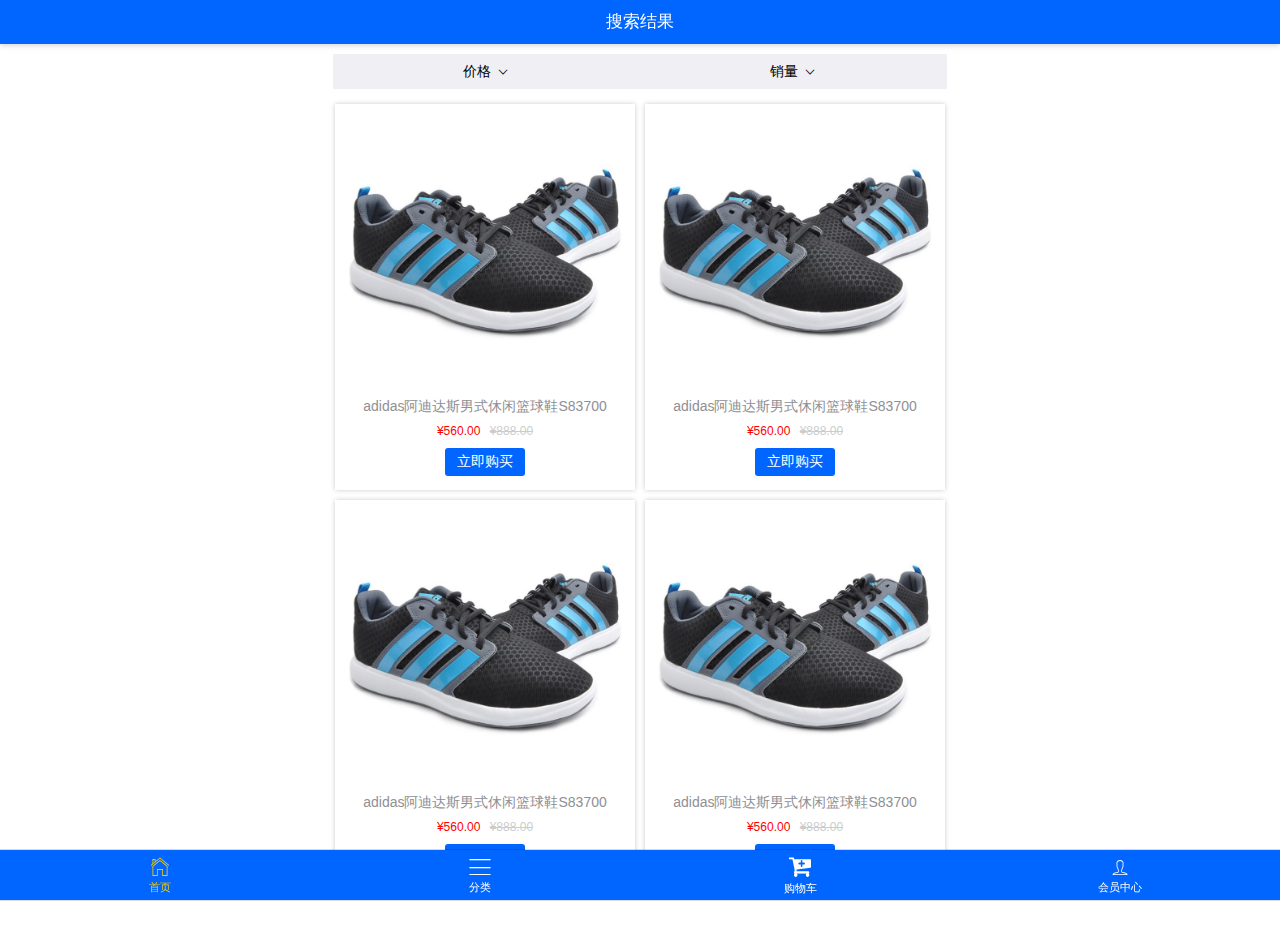
<file: public/bessie/searchResult.html>
<!doctype html>
<html lang="en">
<head>
    <meta charset="UTF-8">
    <meta name="viewport"
          content="width=device-width, user-scalable=no, initial-scale=1.0, maximum-scale=1.0, minimum-scale=1.0"/>
    <title>乐淘云购搜索结果页</title>
    <link rel="stylesheet" href="assets/mui/css/mui.min.css"/>
    <link rel="stylesheet" href="assets/fontAwesome/css/font-awesome.min.css"/>
    <link rel="stylesheet" href="css/base.css"/>
    <link rel="stylesheet" href="css/searchResult.css"/>
    <script src="assets/mui/js/mui.min.js"></script>
</head>
<body>
    <div class="lt_layout">
    <!--头部-->
    <header class="mui-bar mui-bar-nav bes-header">
        <h1 class="mui-title">搜索结果</h1>
    </header>
    <!--底部导航-->
    <nav class="mui-bar mui-bar-tab footer bes-footer">
        <a class="mui-tab-item mui-active" href="index.html">
            <span class="mui-icon mui-icon-home"></span>
            <span class="mui-tab-label">首页</span>
        </a>
        <a class="mui-tab-item" href="category.html">
            <span class="mui-icon mui-icon-bars"></span>
            <span class="mui-tab-label">分类</span>
        </a>
        <a class="mui-tab-item" href="cart.html">
            <span class="mui-icon fa fa-cart-plus"></span>
            <span class="mui-tab-label">购物车</span>
        </a>
        <a class="mui-tab-item" href="user.html">
            <span class="mui-icon mui-icon-person"></span>
            <span class="mui-tab-label">会员中心</span>
        </a>
    </nav>
    <!--内容区-->
    <div class="mui-content bes-content">
        <div class="mui-row">
            <div class="mui-col-xs-6">
                价格
               <span class="mui-icon mui-icon-arrowdown"></span>
            </div>
            <div class="mui-col-xs-6">
                销量
               <span class="mui-icon mui-icon-arrowdown"></span>
            </div>
        </div>
        <div class="bes-SportsLife clearfix">
            <div class="bes-product">
                <ul>
                    <li>
                        <a href="javascript:;">
                            <img src="images/product.jpg" alt=""/>
                            <span>adidas阿迪达斯男式休闲篮球鞋S83700</span>
                            <p>
                                <span>¥560.00</span>
                                <span>¥888.00</span>
                            </p>
                            <input type="button" value="立即购买" class="productBtn"/>
                        </a>
                    </li>
                    <li>
                        <a href="javascript:;">
                            <img src="images/product.jpg" alt=""/>
                            <span>adidas阿迪达斯男式休闲篮球鞋S83700</span>
                            <p>
                                <span>¥560.00</span>
                                <span>¥888.00</span>
                            </p>
                            <input type="button" value="立即购买" class="productBtn"/>
                        </a>
                    </li>
                    <li>
                        <a href="javascript:;">
                            <img src="images/product.jpg" alt=""/>
                            <span>adidas阿迪达斯男式休闲篮球鞋S83700</span>
                            <p>
                                <span>¥560.00</span>
                                <span>¥888.00</span>
                            </p>
                            <input type="button" value="立即购买" class="productBtn"/>
                        </a>
                    </li>
                    <li>
                        <a href="javascript:;">
                            <img src="images/product.jpg" alt=""/>
                            <span>adidas阿迪达斯男式休闲篮球鞋S83700</span>
                            <p>
                                <span>¥560.00</span>
                                <span>¥888.00</span>
                            </p>
                            <input type="button" value="立即购买" class="productBtn"/>
                        </a>
                    </li>


                </ul>

            </div>
        </div>
    </div>
</div>
</body>
</html>
</file>
<file: public/bessie/css/base.css>
/*������ʽ*/


/*��ʽ����*/
html,body,ul,li,img,a,p,div,form,input{
    margin:0px;
    padding:0px;
    /*���ú�ģŪ*/
    box-sizing:border-box;
    /*ȥ���ƶ������еĵ������Ч��*/
    -webkit-tap-highlight-color:transparent;
}

body{
    font-family:"΢���ź�",sans-serif;
    font-size:13px;
    background-color: #fff;
}

a:hover{
    text-decoration: none;
}

li{
    list-style: none;
}

input{
    /*����ı����ȡ����ʱĬ�ϵı߿���Ӱ*/
    outline:none;
}

/*����ͷ��+�ײ�+���ݱ�����*/
.lt_layout {
    width: 100%;
    /*������*/
    max-width: 640px;
    /*��С����*/
    min-width: 320px;
    margin: 0px auto;
}
.lt_layout .bes-header {
    background-color: #0166ff;
}
.lt_layout .bes-header .bes-right {
    float: right;
}
.lt_layout .bes-header h1,
.lt_layout .bes-header a {
    color: #fff;
}
.lt_layout .bes-footer {
    background-color: #0166ff;
}
.lt_layout .bes-footer .mui-tab-item {
    color: #fff;
}
.lt_layout .bes-footer .mui-active {
    color: #f6ce00;
}
.lt_layout .bes-content{
    background-color: #fff;
}


/*�������������Ӱ��*/
.clearfix:before,
.clearfix:after {
    content:"";
    display:table;
}
.clearfix:after {
    clear:both;
}
.clearfix {
    *zoom:1;
}
</file>
<file: public/bessie/css/index.css>
.lt_layout {
  /*内容区*/
}
.lt_layout .bes-content {
  /*导航链接*/
  /*品牌专区*/
  /*运动生活专区*/
  /*女士专区*/
  /*男士专区*/
}
.lt_layout .bes-content .bes-navLinks {
  width: 100%;
  padding: 10px;
}
.lt_layout .bes-content .bes-navLinks li {
  width: 33.33%;
  float: left;
}
.lt_layout .bes-content .bes-navLinks li img {
  width: 100%;
  display: block;
}
.lt_layout .bes-content .bes-brand {
  width: 100%;
  padding: 0px 10px;
}
.lt_layout .bes-content .bes-brand .brandTitle img {
  display: block;
  width: 100%;
}
.lt_layout .bes-content .bes-brand .brandLog {
  width: 100%;
  padding: 12px 0px;
}
.lt_layout .bes-content .bes-brand .brandLog li {
  float: left;
  width: 25%;
}
.lt_layout .bes-content .bes-brand .brandLog li img {
  width: 100%;
  display: block;
}
.lt_layout .bes-content .bes-SportsLife {
  width: 100%;
  padding: 10px;
}
.lt_layout .bes-content .bes-SportsLife .SportsLifeTitle {
  width: 100%;
}
.lt_layout .bes-content .bes-SportsLife .SportsLifeTitle img {
  width: 100%;
  display: block;
}
.lt_layout .bes-content .bes-SportsLife .bes-product {
  width: 100%;
}
.lt_layout .bes-content .bes-SportsLife .bes-product ul {
  padding-top: 10px;
}
.lt_layout .bes-content .bes-SportsLife .bes-product li {
  float: left;
  width: 50%;
  padding: 5px;
}
.lt_layout .bes-content .bes-SportsLife .bes-product li a {
  display: block;
  padding: 8px;
  box-shadow: 0 0 5px #ccc;
}
.lt_layout .bes-content .bes-SportsLife .bes-product li a img {
  width: 100%;
  display: block;
}
.lt_layout .bes-content .bes-SportsLife .bes-product li a > span {
  font-size: 14px;
  color: #8f8f94;
  text-align: center;
  display: block;
  overflow: hidden;
  line-height: 20px;
}
.lt_layout .bes-content .bes-SportsLife .bes-product li a > p {
  font-size: 12px;
  text-align: center;
  margin-top: 5px;
}
.lt_layout .bes-content .bes-SportsLife .bes-product li a > p > span {
  color: red;
  padding: 0px 3px;
}
.lt_layout .bes-content .bes-SportsLife .bes-product li a > p :nth-child(2) {
  color: #ccc;
  text-decoration: line-through;
}
.lt_layout .bes-content .bes-SportsLife .bes-product li a .productBtn {
  background-color: #0166ff;
  font-size: 14px;
  color: #fff;
  border: none;
  display: block;
  padding: 4px 12px;
  margin: 6px auto;
}
.lt_layout .bes-content .bes-women {
  width: 100%;
  padding: 0px 10px;
}
.lt_layout .bes-content .bes-women img {
  display: block;
  width: 100%;
}
.lt_layout .bes-content .bes-women .bes-product {
  width: 100%;
}
.lt_layout .bes-content .bes-women .bes-product ul {
  padding-top: 10px;
}
.lt_layout .bes-content .bes-women .bes-product li {
  float: left;
  width: 50%;
  padding: 5px;
}
.lt_layout .bes-content .bes-women .bes-product li a {
  display: block;
  padding: 8px;
  box-shadow: 0 0 5px #ccc;
}
.lt_layout .bes-content .bes-women .bes-product li a img {
  width: 100%;
  display: block;
}
.lt_layout .bes-content .bes-women .bes-product li a > span {
  font-size: 14px;
  color: #8f8f94;
  text-align: center;
  display: block;
  overflow: hidden;
  line-height: 20px;
}
.lt_layout .bes-content .bes-women .bes-product li a > p {
  font-size: 12px;
  text-align: center;
  margin-top: 5px;
}
.lt_layout .bes-content .bes-women .bes-product li a > p > span {
  color: red;
  padding: 0px 3px;
}
.lt_layout .bes-content .bes-women .bes-product li a > p :nth-child(2) {
  color: #ccc;
  text-decoration: line-through;
}
.lt_layout .bes-content .bes-women .bes-product li a .productBtn {
  background-color: #0166ff;
  font-size: 14px;
  color: #fff;
  border: none;
  display: block;
  padding: 4px 12px;
  margin: 6px auto;
}
.lt_layout .bes-content .bes-men {
  width: 100%;
  padding: 0px 10px;
}
.lt_layout .bes-content .bes-men img {
  display: block;
  width: 100%;
}
.lt_layout .bes-content .bes-men .bes-product {
  width: 100%;
}
.lt_layout .bes-content .bes-men .bes-product ul {
  padding-top: 10px;
}
.lt_layout .bes-content .bes-men .bes-product li {
  float: left;
  width: 50%;
  padding: 5px;
}
.lt_layout .bes-content .bes-men .bes-product li a {
  display: block;
  padding: 8px;
  box-shadow: 0 0 5px #ccc;
}
.lt_layout .bes-content .bes-men .bes-product li a img {
  width: 100%;
  display: block;
}
.lt_layout .bes-content .bes-men .bes-product li a > span {
  font-size: 14px;
  color: #8f8f94;
  text-align: center;
  display: block;
  overflow: hidden;
  line-height: 20px;
}
.lt_layout .bes-content .bes-men .bes-product li a > p {
  font-size: 12px;
  text-align: center;
  margin-top: 5px;
}
.lt_layout .bes-content .bes-men .bes-product li a > p > span {
  color: red;
  padding: 0px 3px;
}
.lt_layout .bes-content .bes-men .bes-product li a > p :nth-child(2) {
  color: #ccc;
  text-decoration: line-through;
}
.lt_layout .bes-content .bes-men .bes-product li a .productBtn {
  background-color: #0166ff;
  font-size: 14px;
  color: #fff;
  border: none;
  display: block;
  padding: 4px 12px;
  margin: 6px auto;
}
</file>
<file: public/m/css/base.css>
/* base.css 公共样式 */

@font-face {
  font-family: "iconfont";
  src:
  	url('../assets/mui/iconfont/iconfont.ttf?t=1517033951890') format('truetype');
  
}

.iconfont {
  font-family:"iconfont" !important;
  font-size:16px;
  font-style:normal;
  -webkit-font-smoothing: antialiased;
  -moz-osx-font-smoothing: grayscale;
}

.icon-daohanggouwuche:before { content: "\e607"; }

body, .mui-content {
  background: #FFF;
}

ul {
  padding: 0;
  margin: 0;
  list-style: none;
}

a {
  color: #000;
}

.my-header {
	background: #006699;
}

.my-header .mui-title {
	color: #FFF;
}

.my-header .mui-icon {
	color: #FFF;
}

.my-footer {
	background: #006699;
}

.my-footer .mui-tab-item {
	color: #FFF;
}

.my-footer .mui-active.mui-tab-item {
	color: darkorange;
}

.nav-links {
  padding: 10px;
  /* overflow: hidden; */
}

.nav-links a {
  width: 33.333%;
  float: left;
}

.nav-links a img {
  width: 100%;
  /*vertical-align:top;*/
  display: block;
}

.brand {
  padding: 0 10px;
}

.brand .title {
  width: 100%;
}

.brand ul {
  overflow: hidden;
  padding: 10px 0;
}

.brand ul li{
  width: 25%;
  float: left;
}

.brand ul li a{
  display: block;
}

.brand ul li a img{
  width: 100%;
}

.product {
  padding: 0 10px;
}

.product .title {
  width: 100%;
}

.product ul {
  padding: 6px 0;
}

.product ul li {
  width: 50%;
  float: left;
  padding: 5px;
}

.product ul li a {
  display: block;
  box-shadow: 0 0 5px #ccc;
  padding: 5px;
}

.product ul li img {
  width: 100%;
}

.product ul li .name{
  display: block;
  color: #8f8f94;
  font-size: 14px;
  text-align: center;
  line-height: 18px;
  height: 38px;
  overflow: hidden;
  padding: 5px;
}

.product ul li p {
  text-align: center;
  padding-top:6px;
}

.product ul li p span:first-child {
  color: #f20;
  padding-right: 2px;
}

.product ul li p span:last-child {
  text-decoration: line-through;
  padding-left: 2px;
}

.product ul li .buy-now {
  display: block;
  width: 80px;
  height: 30px;
  line-height: 30px;
  text-align: center;
  background: #006699;
  color: #FFF;
  font-size: 14px;
  border-radius: 4px;
  margin: 0 auto 5px auto;
}
</file>
<file: public/mobile/assets/mui/css/iconfont.css>
@font-face {
  font-family: "iconfont";
  src: url('../fonts/iconfont.ttf?t=1509892845975') format('truetype');
}

.iconfont {
  font-family:"iconfont" !important;
  font-size:16px;
  font-style:normal;
  -webkit-font-smoothing: antialiased;
  -moz-osx-font-smoothing: grayscale;
}

.icon-gouwuche:before { content: "\e600"; }
</file>
<file: public/mobile/css/base.css>
body{
	background:#FFF;
	font-size:14px;
}

a{
	color:#000;
	text-decoration:none;
}

*{
	margin:0;
	padding:0;
}

ul{
	list-style:none;
}

img{
	vertical-align:top;
}

.mui-content{
	background:#FFF;
}

.footer,.header{
	background:#006699;
	
}

.header .mui-title{
	color:#FFF;
}

.header .mui-icon{
	color:#FFF;
}

.footer .mui-tab-item{
	color:#FFF;
}

.footer .mui-tab-item.mui-active{
	color:darkorange;
}

.mui-scroll-wrapper{
	top:44px;
	bottom:50px;
}

.product{
	padding:0 10px;
}

.product .title{
	width:100%;
	margin:10px 0;
}

.product .list{
	
}

.product li{
	width:50%;
	float:left;
	padding:5px;
}

.product a{
	display:block;
	padding:0 5px;
	box-shadow:0 0 5px #ccc;
	overflow:hidden;
}

.product a img{
	width:100%;
}

.product .name{
	line-height:18px;
	display:block;
	color:#8f8f94;
	text-align:center;
	padding:6px;
	height:44px;
	overflow:hidden
}

.product p{
	font-size:12px;
	text-align:center;
}

.product p span:first-child{
	color:#f30;
	margin-right:2px;
}

.product p span:last-child{
	color:#ccc;
	text-decoration:line-through;
	margin-left:2px;
}

.product .buy-now{
	background:#006699;
	color:#FFF;
	margin:0 auto;
	border:none;
	display:block;
	margin-bottom:10px;
}
</file>
<file: public/mobile/css/index.css>
.nav-link{
	padding:10px;
}

.nav-link a{
	display:block;
	width:33.333%;
	float:left;
}

.nav-link a img{
	width:100%;
	vertical-align:top;
}

.brand{
	padding:0 10px;
}

.brand .title{
	width:100%;
	vertical-align:top;
}

.brand .list{
	padding:10px 0;
}

.brand .list li{
	width:25%;
	float:left;
}

.brand .list a{
	display:block;
}

.brand .list img{
	width:100%;
}
</file>
<file: public/bessie/css/searchResult.css>
.lt_layout {
  /*������*/
}
.lt_layout .bes-content {
  /*�˶�����ר��*/
}
.lt_layout .bes-content .mui-row {
  width: 100%;
  padding: 10px 13px 0px 13px;
}
.lt_layout .bes-content .mui-row .mui-col-xs-6 {
  height: 35px;
  line-height: 35px;
  font-size: 14px;
  background-color: #efeff4;
  text-align: center;
}
.lt_layout .bes-content .mui-row .mui-col-xs-6 .mui-icon {
  font-size: 14px;
  margin-left: 1px;
}
.lt_layout .bes-content .bes-SportsLife {
  width: 100%;
  padding: 10px 10px 0px 10px;
}
.lt_layout .bes-content .bes-SportsLife .bes-product {
  width: 100%;
}
.lt_layout .bes-content .bes-SportsLife .bes-product li {
  float: left;
  width: 50%;
  padding: 5px;
}
.lt_layout .bes-content .bes-SportsLife .bes-product li a {
  display: block;
  padding: 8px;
  box-shadow: 0 0 5px #ccc;
}
.lt_layout .bes-content .bes-SportsLife .bes-product li a img {
  width: 100%;
  display: block;
}
.lt_layout .bes-content .bes-SportsLife .bes-product li a > span {
  font-size: 14px;
  color: #8f8f94;
  text-align: center;
  display: block;
  overflow: hidden;
  line-height: 20px;
}
.lt_layout .bes-content .bes-SportsLife .bes-product li a > p {
  font-size: 12px;
  text-align: center;
  margin-top: 5px;
}
.lt_layout .bes-content .bes-SportsLife .bes-product li a > p > span {
  color: red;
  padding: 0px 3px;
}
.lt_layout .bes-content .bes-SportsLife .bes-product li a > p :nth-child(2) {
  color: #ccc;
  text-decoration: line-through;
}
.lt_layout .bes-content .bes-SportsLife .bes-product li a .productBtn {
  background-color: #0166ff;
  font-size: 14px;
  color: #fff;
  border: none;
  display: block;
  padding: 4px 12px;
  margin: 6px auto;
}
</file>
